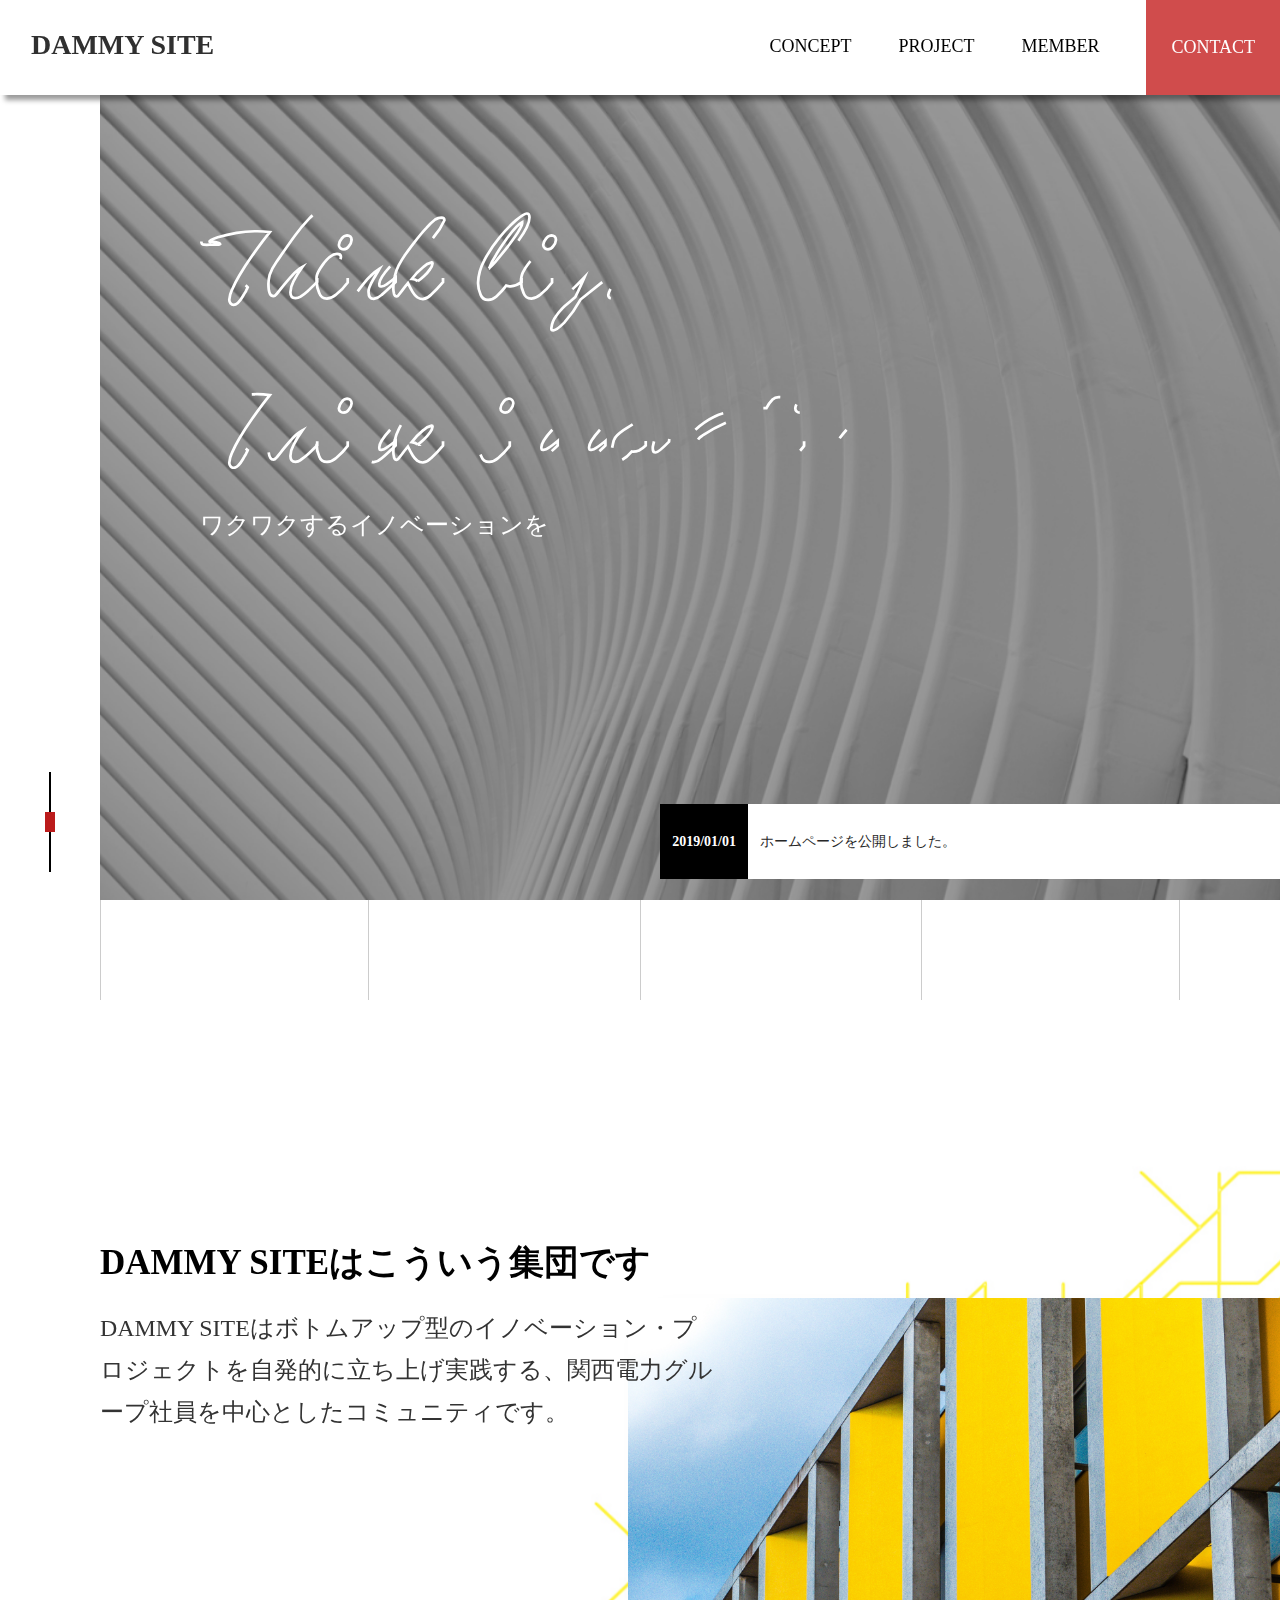
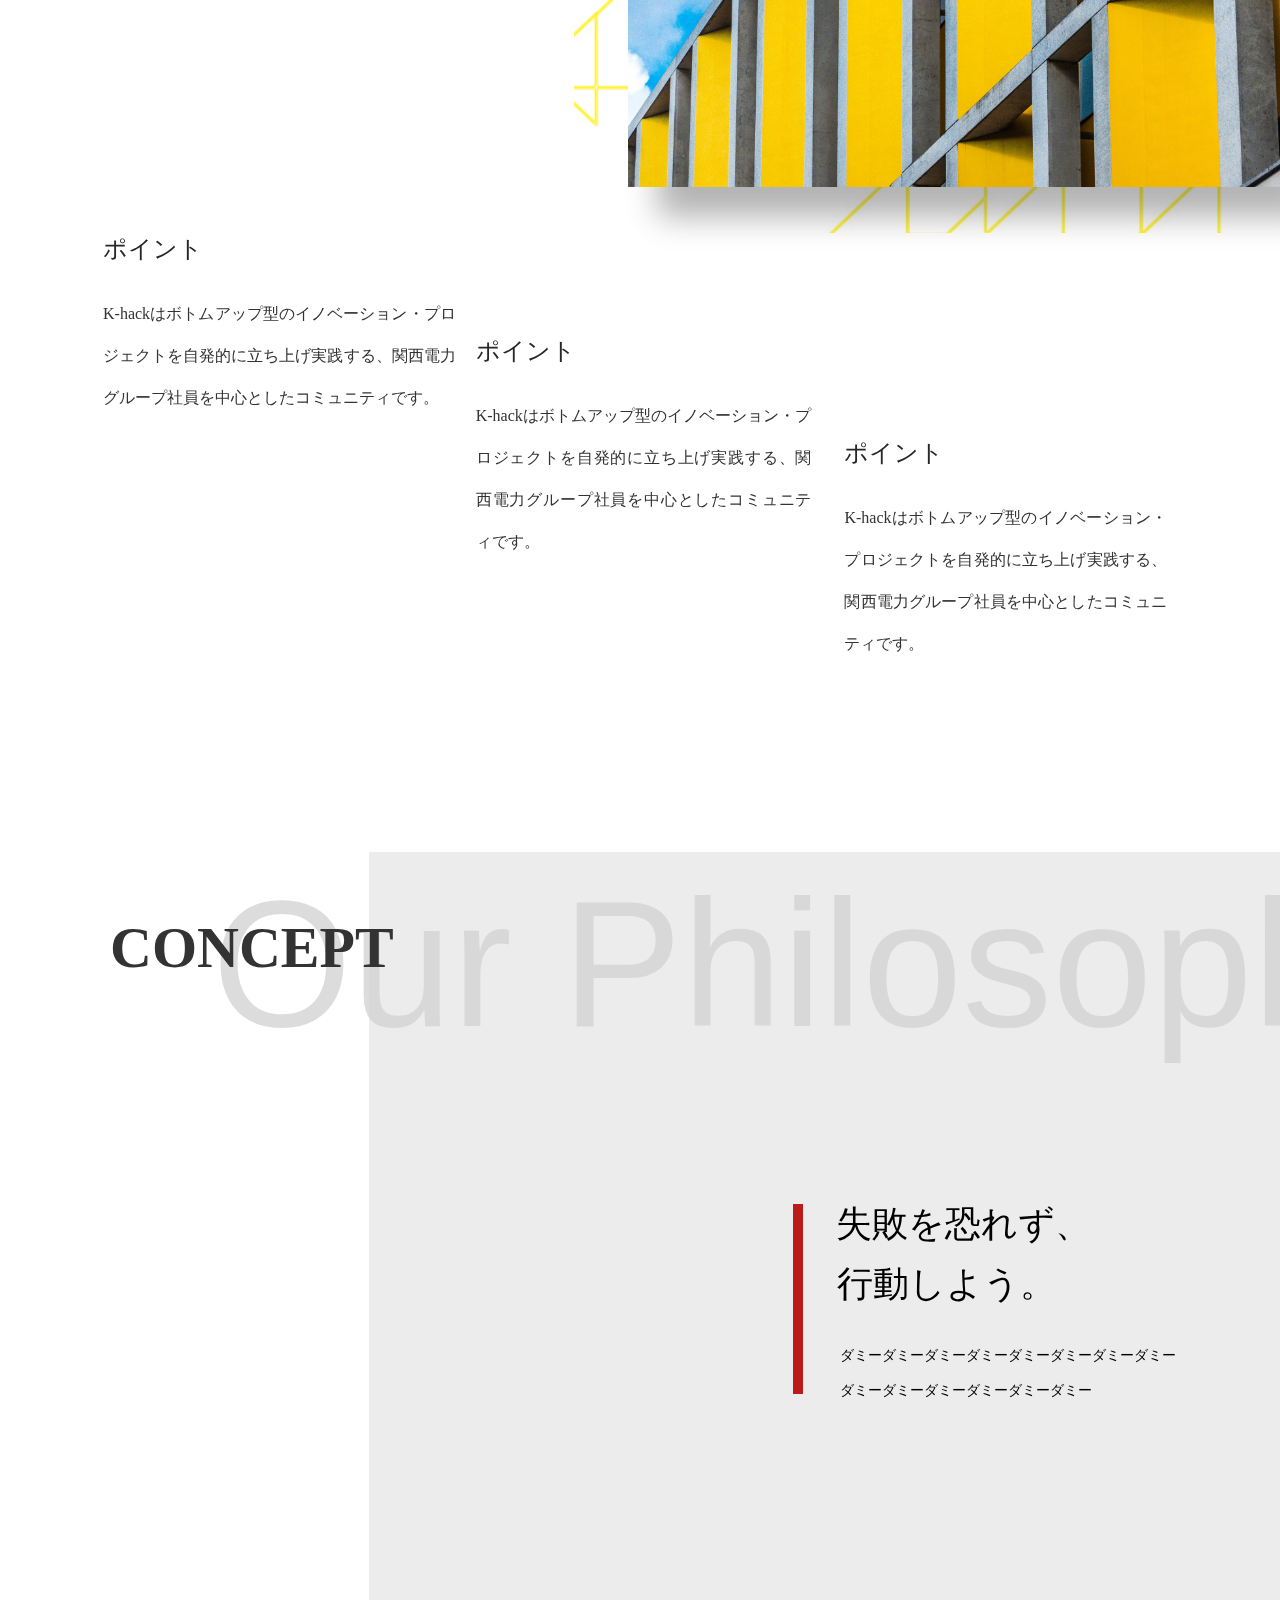
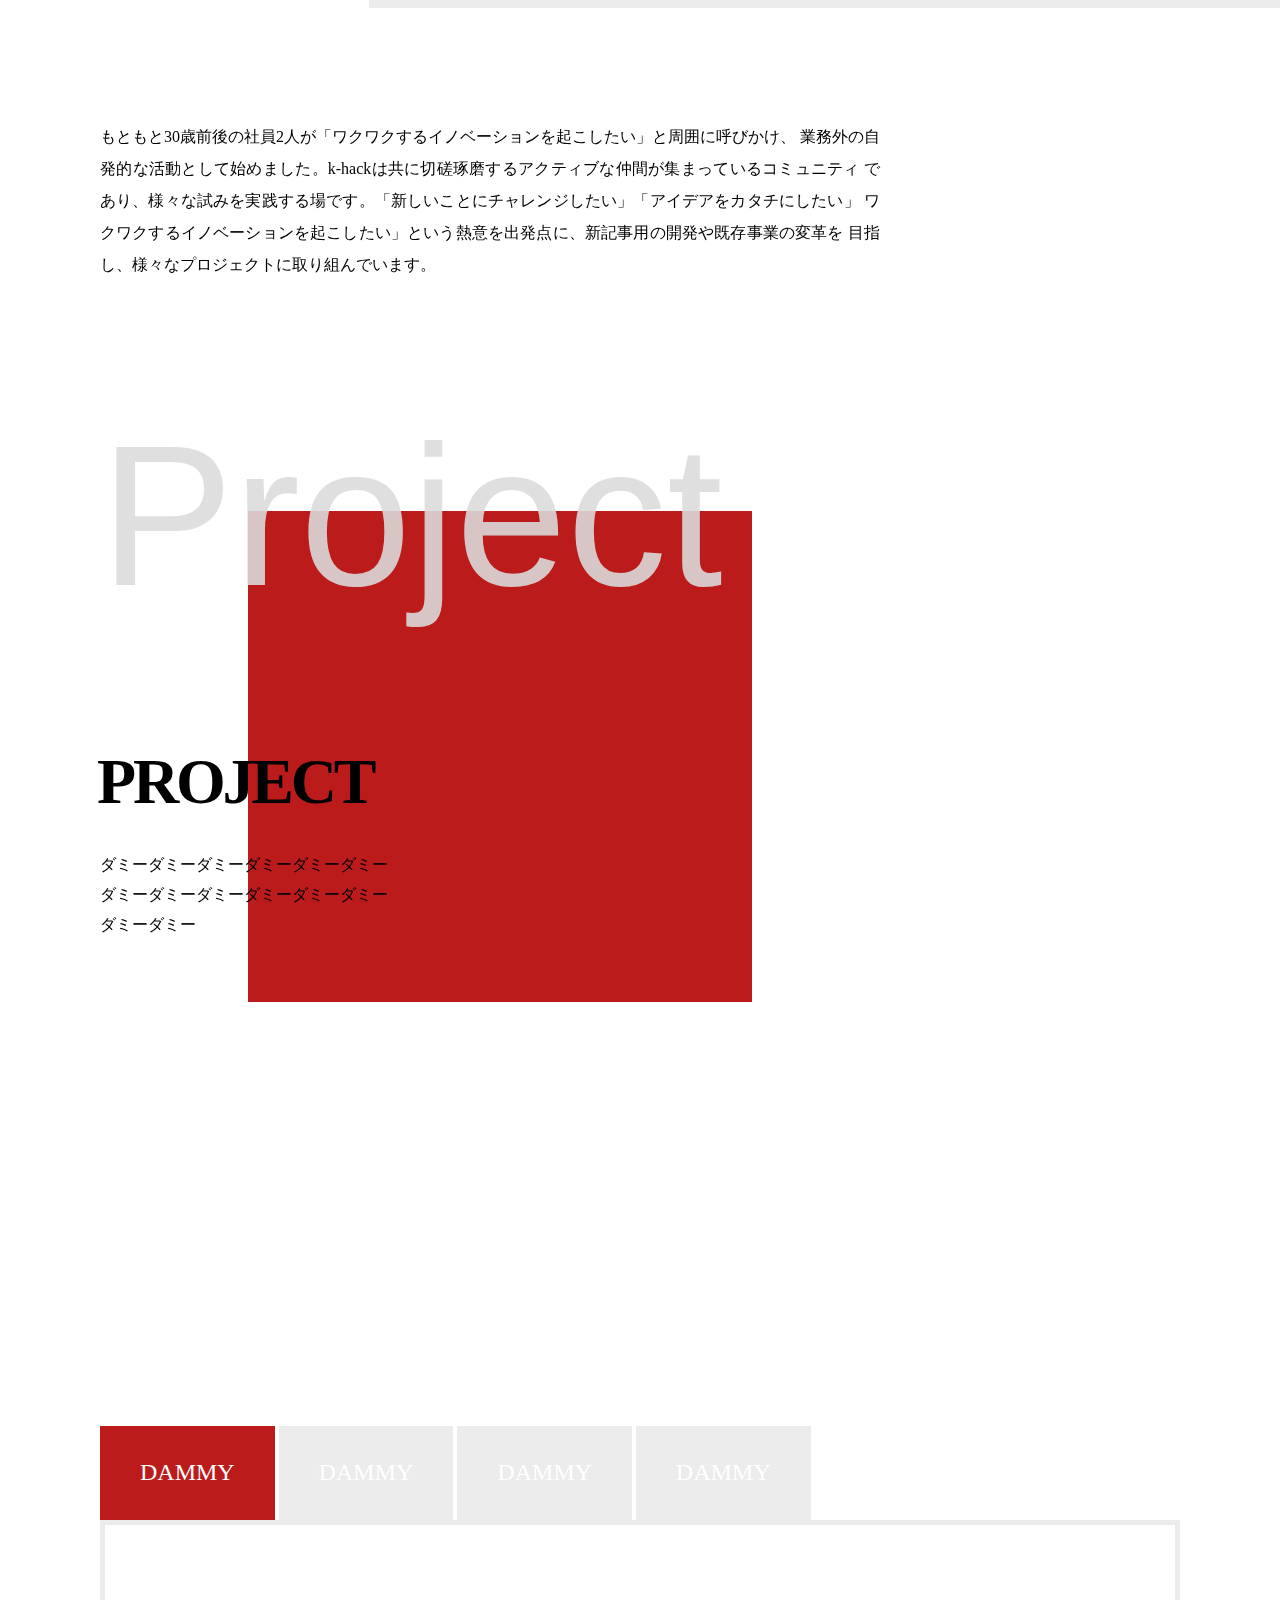
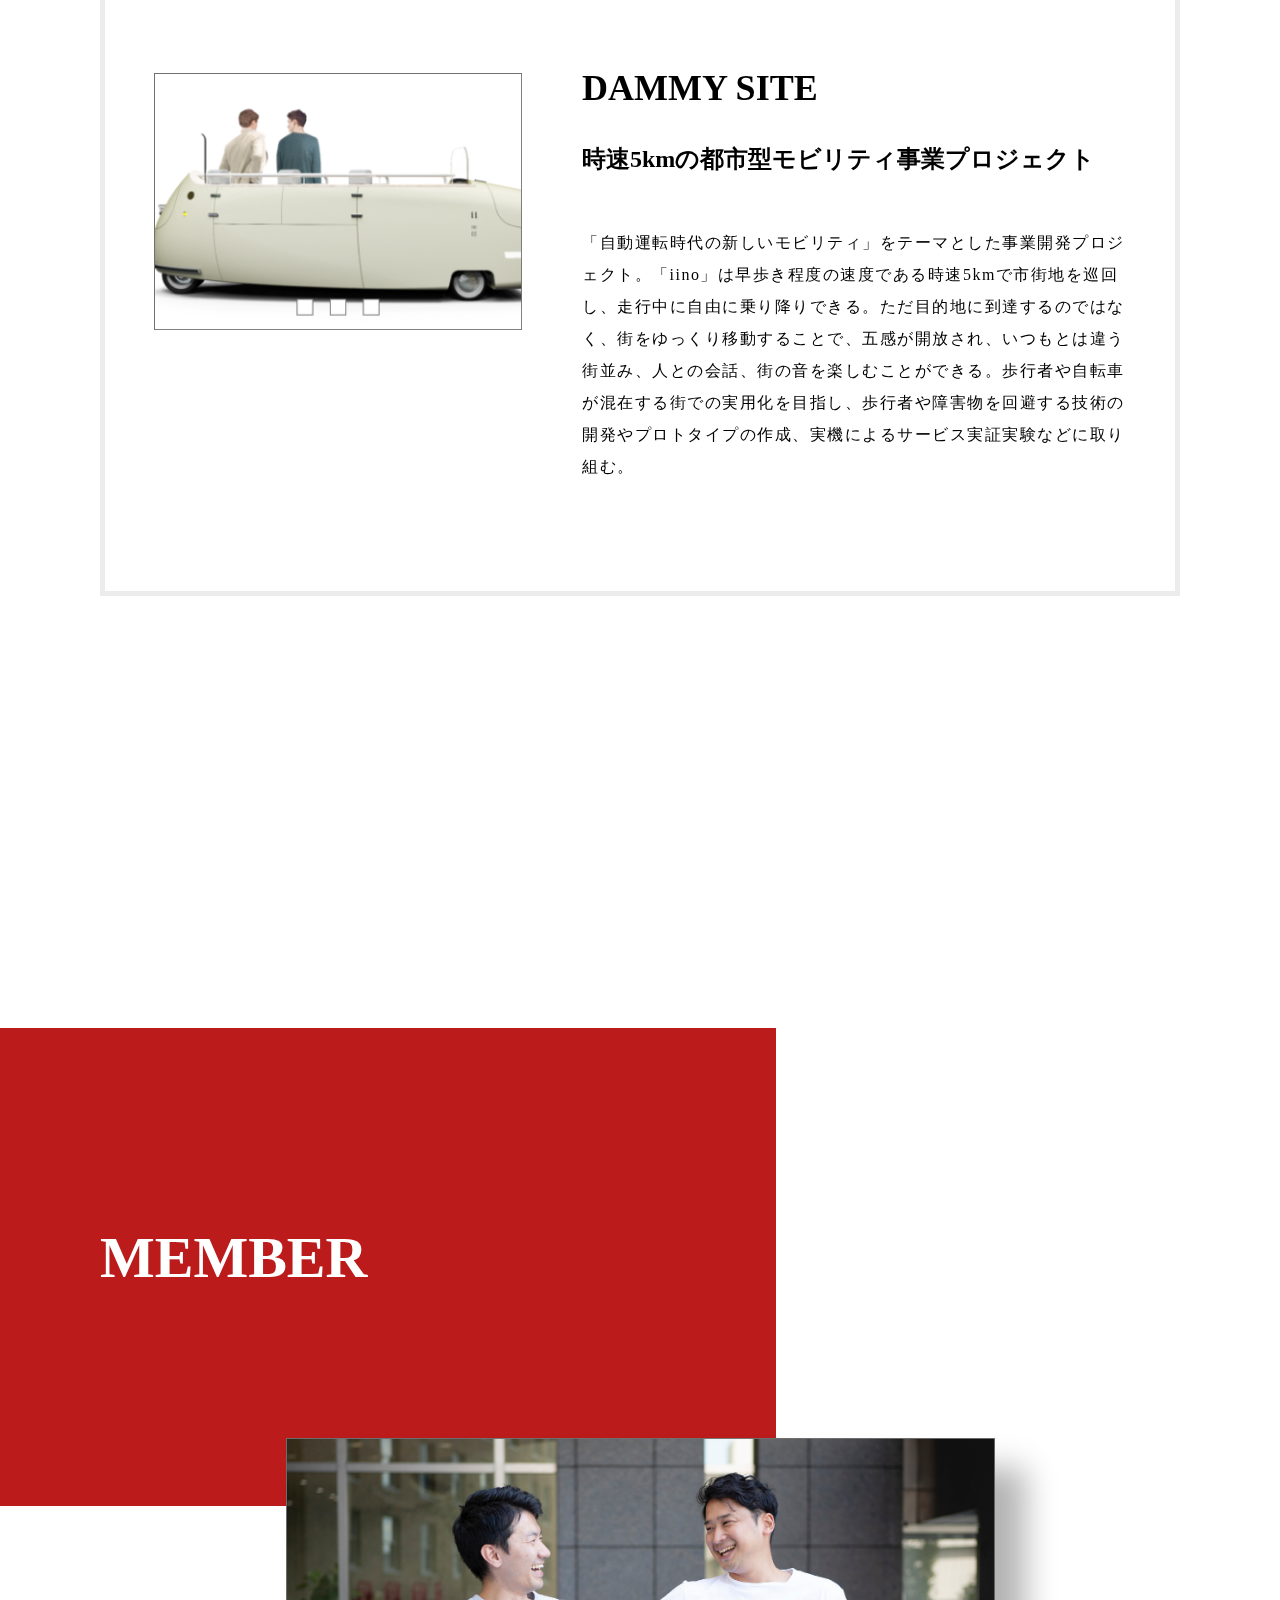
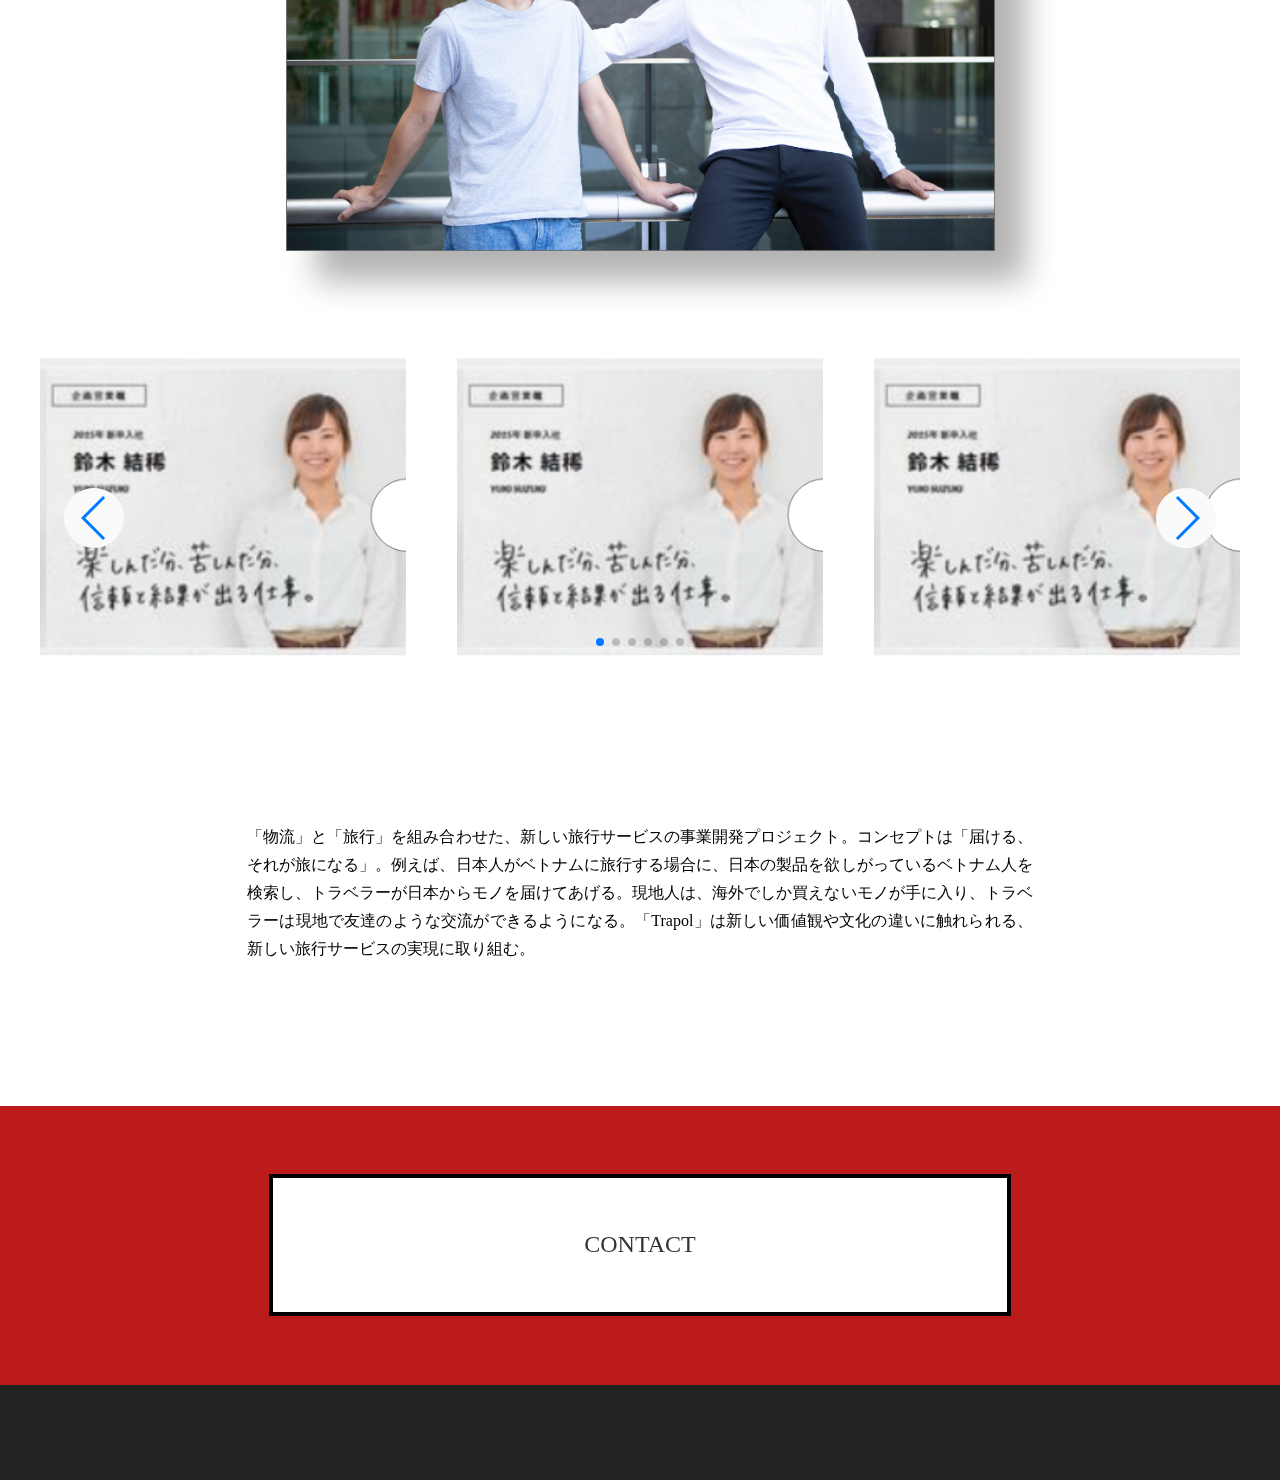
<file: index.html>
<!DOCTYPE html>
<html lang="ja">
<head>
    <meta charset="UTF-8">
    <meta name="viewport" content="width=device-width, initial-scale=1.0">
    <meta http-equiv="X-UA-Compatible" content="ie=edge">
    <title>Document</title>
    <link rel="stylesheet" href="./sass/style.css">
    <link rel="stylesheet" href="css/animate.css">
</head>
<body class="body">
    <!-- header -->
    <div class="wrapper"></div>
    <div class="wrapper-second"></div>
    <div class="wrapper-center"></div>
        <header class="l-head">
            <div class="l-head-inner">
                <div class="l-head-txt">
                    <h1 class="l-head-h1">DAMMY SITE</h1>
                </div>
                <nav class="l-head-nav">
                    <ul class="l-head-ul">
                        <li class="l-head-li">
                            <a href="#concept" class="btn l-head-a">CONCEPT</a>
                        </li>
                        <li class="l-head-li">
                            <a href="#project" class="btn l-head-a">PROJECT</a>
                        </li>
                        <li class="l-head-li">
                            <a href="#member" class="btn l-head-a">MEMBER</a>
                        </li>
                        <li class="l-head-li">
                            <a href="#contact" class="btn l-head-a l-head-con">CONTACT</a>
                        </li>
                    </ul>
                </nav>
                <div class="nav-span"></div>
            </div>
        </header>
        <!-- header -->
    
        <!-- hero -->
        <div class="hero">
            <div class="scroll">
                <span></span>
                <span></span>
                <span></span>
            </div>
            <div class="hero-inner">
                <div class="hero-overlay">
                    <div class="hero-txt">
 <svg id="svg" xmlns="http://www.w3.org/2000/svg" viewBox="0 0 61.6 23.71"><defs><style>.cls-1{fill:none;stroke:#fff;stroke-miterlimit:10;stroke-width:0.25px;}</style></defs><title>top-txt_4</title><g id="svg-" data-name="svg-"><g id="svg--" data-name="svg--"><path class="cls-1" d="M4.19,6.82,4.38,7a2.64,2.64,0,0,1-.14.29c0,.08-.11.18-.17.3l-.15.26c-.3.51-.57.77-.83.77a.35.35,0,0,1-.28-.13.48.48,0,0,1-.12-.35,2.55,2.55,0,0,1,.23-.87,11.64,11.64,0,0,1,.69-1.35c.32-.54.71-1.15,1.19-1.83s1-1.4,1.61-2.15a8.49,8.49,0,0,0-1.22-.08A9.55,9.55,0,0,0,3.37,2a16.11,16.11,0,0,0-1.74.41c-.49.16-.74.28-.74.35a.06.06,0,0,0,0,.06.22.22,0,0,0,.1,0l.17,0q.69.1.69.21s-.1.06-.3.06H.86a2.77,2.77,0,0,1-.49,0A.32.32,0,0,1,.17,3a.42.42,0,0,1-.05-.22,3.17,3.17,0,0,1,.06-.44,2.86,2.86,0,0,1,.35-1A1.68,1.68,0,0,1,1.24.74,4.52,4.52,0,0,1,2.55.37,14.51,14.51,0,0,1,4.88.12,7.45,7.45,0,0,1,6,.18a1.87,1.87,0,0,1,.58.16.53.53,0,0,1,.23.21A3.57,3.57,0,0,1,6.89.9l.18.54a.23.23,0,0,1,0,.09.14.14,0,0,1,0,.07.13.13,0,0,1,0,.06.8.8,0,0,1-.1.41c-.07.12-.19.3-.37.55s-.32.43-.41.56C5.25,4.82,4.56,6,4.19,6.82Z"/><path class="cls-1" d="M10.76,6.14v.37c-.34.34-.63.63-.88.85a5,5,0,0,1-.65.5A1,1,0,0,1,8.76,8c-.31,0-.46-.18-.46-.54a2.27,2.27,0,0,1,.28-1A10.61,10.61,0,0,1,9.4,5.14a3.39,3.39,0,0,0-.5.34,3.11,3.11,0,0,0-.41.4l-.31.35c-.25.29-.5.58-.73.88s-.39.49-.48.58a.32.32,0,0,1-.23.13c-.3,0-.46-.37-.46-1.12a3.64,3.64,0,0,1,.11-.82A4.61,4.61,0,0,1,7,4.71c.69-1,1.27-1.86,1.76-2.51A15.21,15.21,0,0,1,10,.72c.32-.33.53-.5.64-.49a.88.88,0,0,1,.33.08c.09,0,.13.09.13.15a1.17,1.17,0,0,1-.2.48c-.14.23-.37.58-.7,1.05s-.61.86-.75,1.07l-.67.87c-.29.38-.56.71-.81,1s-.52.61-.83,1v.7c.52-.58,1-1.06,1.36-1.43a8.46,8.46,0,0,1,1-.84A1.27,1.27,0,0,1,10,4a.42.42,0,0,1,.32.21.62.62,0,0,1,.16.35.3.3,0,0,1-.06.14c-.28.34-.51.62-.67.84a4.23,4.23,0,0,0-.39.59,1,1,0,0,0-.13.45.24.24,0,0,0,.26.27A3.24,3.24,0,0,0,10.76,6.14Z"/><path class="cls-1" d="M13.56,6.14v.42A6,6,0,0,1,12.5,7.67a1.49,1.49,0,0,1-.84.37.75.75,0,0,1-.71-.5,2.56,2.56,0,0,1-.24-1.1,2,2,0,0,1,0-.44,1.7,1.7,0,0,1,.11-.34,4.77,4.77,0,0,1,.24-.43c.56-.86,1.06-1.29,1.52-1.29q.36,0,.36.27a1.27,1.27,0,0,1-.23.59,2.33,2.33,0,0,1-.41.57c-.34.33-.56.56-.67.68a.71.71,0,0,0-.15.44.46.46,0,0,0,.16.36A.6.6,0,0,0,12.1,7a1.14,1.14,0,0,0,.6-.21A7.41,7.41,0,0,0,13.56,6.14Zm-.4-2.62a.45.45,0,0,1-.28-.11.39.39,0,0,1-.13-.29A.94.94,0,0,1,13,2.55a.67.67,0,0,1,.51-.32.44.44,0,0,1,.29.11.42.42,0,0,1,.12.32.93.93,0,0,1-.24.55A.66.66,0,0,1,13.16,3.52Z"/><path class="cls-1" d="M17.46,5.08c-.69.76-1,1.3-1,1.6s.06.25.2.25a.88.88,0,0,0,.44-.18c.18-.12.47-.33.86-.64v.41c-.56.54-1,.94-1.28,1.18a1.31,1.31,0,0,1-.73.36q-.48,0-.48-.63a1.19,1.19,0,0,1,.06-.37,2.84,2.84,0,0,1,.16-.38L16,6.12c.15-.24.31-.52.49-.83a4,4,0,0,0-.84.68,5.79,5.79,0,0,0-.55.6c-.16.19-.32.4-.49.63s-.3.39-.38.47a.35.35,0,0,1-.25.12c-.12,0-.24-.13-.34-.39a2.4,2.4,0,0,1-.16-.92,1.36,1.36,0,0,1,.07-.5,4.58,4.58,0,0,1,.29-.52,6,6,0,0,1,.7-.91.85.85,0,0,1,.56-.29.51.51,0,0,1,.3.07.21.21,0,0,1,.12.2.21.21,0,0,1,0,.12.83.83,0,0,1-.08.12l-.18.2c-.62.68-.93,1.13-.93,1.33s0,.17.12.17.13-.07.27-.22.31-.35.52-.6a8.85,8.85,0,0,1,.75-.76,9.07,9.07,0,0,1,1-.77,1,1,0,0,1,.51-.22c.07,0,.13.09.19.26a1.58,1.58,0,0,1,.09.52C17.71,4.77,17.62,4.9,17.46,5.08Z"/><path class="cls-1" d="M22.31,6.14v.39a13.26,13.26,0,0,1-1.1,1.16,1.25,1.25,0,0,1-.75.4.9.9,0,0,1-.52-.17,1.73,1.73,0,0,1-.41-.47c-.12-.2-.27-.48-.44-.83q-.3.36-.54.69l-.33.42a.26.26,0,0,1-.17.11c-.11,0-.18-.07-.23-.21A1.78,1.78,0,0,1,17.75,7a3.73,3.73,0,0,1,.13-1,4,4,0,0,1,.36-1,8.16,8.16,0,0,1,.61-1c.25-.36.53-.73.83-1.12s.8-1,1.11-1.33a5.5,5.5,0,0,1,.8-.77A1.07,1.07,0,0,1,22.16.6c.19,0,.28.08.28.25a5.86,5.86,0,0,1-1,1.56c-.7.9-1.7,2.12-3,3.67v.51a29.09,29.09,0,0,1,2.14-2.12,2.36,2.36,0,0,1,1.26-.69.3.3,0,0,1,.28.22,1.07,1.07,0,0,1,.1.49,1.46,1.46,0,0,1-.49,1.06,9,9,0,0,1-1.51,1.13,2.35,2.35,0,0,0,.31.38.49.49,0,0,0,.34.12.79.79,0,0,0,.39-.12,3.85,3.85,0,0,0,.43-.31ZM20,6.44A4.25,4.25,0,0,0,20.55,6a3.67,3.67,0,0,0,.56-.64,1,1,0,0,0,.24-.55c0-.06,0-.09-.08-.09a1.67,1.67,0,0,0-.77.42,6.58,6.58,0,0,0-1.06,1.1A1,1,0,0,1,20,6.44Z"/><path class="cls-1" d="M29.52,6.15v.38a2,2,0,0,1-1,.39,1.53,1.53,0,0,1-.41-.07,6.55,6.55,0,0,1-.9,1,1.21,1.21,0,0,1-.76.31.73.73,0,0,1-.68-.46,2.48,2.48,0,0,1-.24-1.15,4.55,4.55,0,0,1,.56-2,11.65,11.65,0,0,1,1.36-2.06A12.27,12.27,0,0,1,29,.86c.5-.42.83-.63,1-.63s.25.12.25.35q0,1.53-3.94,5.35a4.14,4.14,0,0,0,0,.42c0,.54.14.81.43.81A.58.58,0,0,0,27.12,7a6.33,6.33,0,0,0,.53-.53A1.17,1.17,0,0,1,27.51,6a1.19,1.19,0,0,1,.26-.7,3.41,3.41,0,0,1,.6-.65,1,1,0,0,1,.49-.27c.16,0,.24.11.24.34a2,2,0,0,1-.14.64,6.12,6.12,0,0,1-.4.84l.16.12a.29.29,0,0,0,.17,0A1.19,1.19,0,0,0,29.52,6.15Zm-3-.88a6,6,0,0,0,.62-.62l.9-1.11c.38-.48.67-.87.89-1.19a7,7,0,0,0,.49-.8,1.14,1.14,0,0,0,.16-.43c0-.06,0-.09,0-.09s-.27.14-.54.43a10.58,10.58,0,0,0-.93,1.16c-.48.68-.83,1.19-1,1.54A4.68,4.68,0,0,0,26.54,5.27Z"/><path class="cls-1" d="M32.32,6.14v.42a6,6,0,0,1-1.06,1.11,1.49,1.49,0,0,1-.84.37.76.76,0,0,1-.71-.5,2.56,2.56,0,0,1-.24-1.1A2,2,0,0,1,29.52,6a1.7,1.7,0,0,1,.11-.34l.24-.43q.84-1.29,1.53-1.29c.23,0,.35.09.35.27a1.27,1.27,0,0,1-.23.59,2.33,2.33,0,0,1-.41.57c-.34.33-.56.56-.67.68a.71.71,0,0,0-.15.44.46.46,0,0,0,.16.36.6.6,0,0,0,.41.14,1.14,1.14,0,0,0,.6-.21A7.41,7.41,0,0,0,32.32,6.14Zm-.4-2.62a.43.43,0,0,1-.27-.11.37.37,0,0,1-.14-.29,1,1,0,0,1,.25-.57.67.67,0,0,1,.51-.32.42.42,0,0,1,.29.11.42.42,0,0,1,.12.32.93.93,0,0,1-.24.55A.66.66,0,0,1,31.92,3.52Z"/><path class="cls-1" d="M36.93,6.53l-2,1.6a11.24,11.24,0,0,1-1.49,2.12c-.45.46-.78.7-1,.7s-.18-.07-.18-.22a2.13,2.13,0,0,1,.43-1.08,3.56,3.56,0,0,1,.39-.5,4.31,4.31,0,0,1,.41-.43l.52-.44.44-.37c.39-.79.67-1.4.85-1.83-.37.39-.69.71-1,1a4.24,4.24,0,0,1-.75.58,1.18,1.18,0,0,1-.62.2c-.2,0-.38-.15-.55-.47a2.07,2.07,0,0,1-.25-1,1.33,1.33,0,0,1,.11-.5,2.29,2.29,0,0,1,.34-.55,4.69,4.69,0,0,1,.59-.6,7.63,7.63,0,0,1,.84-.6,3,3,0,0,1,1.41-.57c.25,0,.37.09.37.28s-.27.5-.81.74a5.66,5.66,0,0,0-1,.58,3.59,3.59,0,0,0-.79.76,1.22,1.22,0,0,0-.3.72.39.39,0,0,0,.07.25.27.27,0,0,0,.2.09.84.84,0,0,0,.47-.18,8.56,8.56,0,0,0,.78-.67,5.46,5.46,0,0,0,.63-.7c.26-.32.47-.56.64-.73a.71.71,0,0,1,.46-.26.25.25,0,0,1,.26.29,2.27,2.27,0,0,1-.21.78c-.14.34-.4.9-.77,1.68l1.42-1Z"/><path class="cls-1" d="M37.72,8a.23.23,0,0,1-.17-.08.28.28,0,0,1-.07-.21,1.16,1.16,0,0,1,.12-.38,2.3,2.3,0,0,1,.32-.49.55.55,0,0,1,.4-.21c.16,0,.25.1.25.3a1,1,0,0,1-.14.42,1.74,1.74,0,0,1-.33.46A.6.6,0,0,1,37.72,8Z"/><path class="cls-1" d="M4.19,21.82l.19.14a2.64,2.64,0,0,1-.14.29c0,.08-.11.18-.17.3l-.15.26c-.3.51-.57.77-.83.77a.35.35,0,0,1-.28-.13.48.48,0,0,1-.12-.35,2.55,2.55,0,0,1,.23-.87,11.64,11.64,0,0,1,.69-1.35c.32-.54.71-1.15,1.19-1.83s1-1.4,1.61-2.15a8.49,8.49,0,0,0-1.22-.08A9.55,9.55,0,0,0,3.37,17a16.11,16.11,0,0,0-1.74.41c-.49.16-.74.28-.74.35a.06.06,0,0,0,0,.06.22.22,0,0,0,.1,0l.17,0q.69.11.69.21s-.1.06-.3.06H.86a2.77,2.77,0,0,1-.49,0,.32.32,0,0,1-.2-.1.42.42,0,0,1-.05-.22,3.17,3.17,0,0,1,.06-.44,2.86,2.86,0,0,1,.35-1,1.68,1.68,0,0,1,.71-.62,4.52,4.52,0,0,1,1.31-.37,14.51,14.51,0,0,1,2.33-.25A7.45,7.45,0,0,1,6,15.18a1.87,1.87,0,0,1,.58.16.53.53,0,0,1,.23.21,3.57,3.57,0,0,1,.13.35l.18.54a.23.23,0,0,1,0,.09.14.14,0,0,1,0,.07.13.13,0,0,1,0,.06.8.8,0,0,1-.1.41c-.07.12-.19.3-.37.55s-.32.43-.41.56C5.25,19.82,4.56,21,4.19,21.82Z"/><path class="cls-1" d="M10.76,21.14v.37c-.34.34-.63.63-.88.85a5,5,0,0,1-.65.5,1,1,0,0,1-.47.17c-.31,0-.46-.18-.46-.54a2.27,2.27,0,0,1,.28-1,10.61,10.61,0,0,1,.82-1.35,3.39,3.39,0,0,0-.5.34,3.11,3.11,0,0,0-.41.4l-.31.35c-.25.29-.5.58-.73.88s-.39.49-.48.58a.32.32,0,0,1-.23.13c-.3,0-.46-.37-.46-1.12a3.64,3.64,0,0,1,.11-.82A4.61,4.61,0,0,1,7,19.71c.69-1,1.27-1.86,1.76-2.51A15.21,15.21,0,0,1,10,15.72c.32-.33.53-.5.64-.49a.88.88,0,0,1,.33.08c.09,0,.13.09.13.15a1.17,1.17,0,0,1-.2.48c-.14.23-.37.58-.7,1s-.61.86-.75,1.07l-.67.87c-.29.38-.56.71-.81,1s-.52.61-.83,1v.7c.52-.58,1-1.06,1.36-1.43a8.46,8.46,0,0,1,1-.84A1.27,1.27,0,0,1,10,19a.42.42,0,0,1,.32.21.62.62,0,0,1,.16.35.3.3,0,0,1-.06.14c-.28.34-.51.62-.67.84a4.23,4.23,0,0,0-.39.59,1,1,0,0,0-.13.45.24.24,0,0,0,.26.27A3.24,3.24,0,0,0,10.76,21.14Z"/><path class="cls-1" d="M13.56,21.14v.42a6,6,0,0,1-1.06,1.11,1.49,1.49,0,0,1-.84.37.75.75,0,0,1-.71-.5,2.56,2.56,0,0,1-.24-1.1,2,2,0,0,1,0-.44,1.7,1.7,0,0,1,.11-.34,4.77,4.77,0,0,1,.24-.43c.56-.86,1.06-1.29,1.52-1.29q.36,0,.36.27a1.27,1.27,0,0,1-.23.59,2.33,2.33,0,0,1-.41.57c-.34.33-.56.56-.67.68a.71.71,0,0,0-.15.44.46.46,0,0,0,.16.36.6.6,0,0,0,.41.14,1.14,1.14,0,0,0,.6-.21A7.41,7.41,0,0,0,13.56,21.14Zm-.4-2.62a.45.45,0,0,1-.28-.11.39.39,0,0,1-.13-.29.94.94,0,0,1,.25-.57.67.67,0,0,1,.51-.32.44.44,0,0,1,.29.11.42.42,0,0,1,.12.32.93.93,0,0,1-.24.55A.66.66,0,0,1,13.16,18.52Z"/><path class="cls-1" d="M17.46,20.08c-.69.76-1,1.3-1,1.6s.06.25.2.25a.88.88,0,0,0,.44-.18c.18-.12.47-.33.86-.64v.41c-.56.54-1,.94-1.28,1.18a1.31,1.31,0,0,1-.73.36q-.48,0-.48-.63a1.19,1.19,0,0,1,.06-.37,2.84,2.84,0,0,1,.16-.38l.31-.56c.15-.24.31-.52.49-.83a4,4,0,0,0-.84.68,5.79,5.79,0,0,0-.55.6c-.16.19-.32.4-.49.63s-.3.39-.38.47a.35.35,0,0,1-.25.12c-.12,0-.24-.13-.34-.39a2.4,2.4,0,0,1-.16-.92,1.36,1.36,0,0,1,.07-.5,4.58,4.58,0,0,1,.29-.52,6,6,0,0,1,.7-.91.85.85,0,0,1,.56-.29.51.51,0,0,1,.3.07.21.21,0,0,1,.12.2.21.21,0,0,1,0,.12.83.83,0,0,1-.08.12l-.18.2c-.62.68-.93,1.13-.93,1.33s0,.17.12.17.13-.07.27-.22.31-.35.52-.6a8.85,8.85,0,0,1,.75-.76,9.07,9.07,0,0,1,1-.77,1,1,0,0,1,.51-.22c.07,0,.13.09.19.26a1.58,1.58,0,0,1,.09.52C17.71,19.77,17.62,19.9,17.46,20.08Z"/><path class="cls-1" d="M22.31,21.14v.39a13.26,13.26,0,0,1-1.1,1.16,1.25,1.25,0,0,1-.75.4.9.9,0,0,1-.52-.17,1.73,1.73,0,0,1-.41-.47c-.12-.2-.27-.48-.44-.83q-.3.36-.54.69l-.33.42a.26.26,0,0,1-.17.11c-.11,0-.18-.07-.23-.21a1.78,1.78,0,0,1-.07-.59,3.73,3.73,0,0,1,.13-1,4,4,0,0,1,.36-1,8.16,8.16,0,0,1,.61-1c.25-.36.53-.73.83-1.12s.8-1,1.11-1.33a5.5,5.5,0,0,1,.8-.77,1.07,1.07,0,0,1,.57-.26c.19,0,.28.08.28.25a5.86,5.86,0,0,1-1,1.56c-.7.9-1.7,2.12-3,3.67v.51a29.09,29.09,0,0,1,2.14-2.12,2.36,2.36,0,0,1,1.26-.69.3.3,0,0,1,.28.22,1.07,1.07,0,0,1,.1.49,1.46,1.46,0,0,1-.49,1.06,9,9,0,0,1-1.51,1.13,2.35,2.35,0,0,0,.31.38.49.49,0,0,0,.34.12.79.79,0,0,0,.39-.12,3.85,3.85,0,0,0,.43-.31Zm-2.32.3a4.25,4.25,0,0,0,.56-.46,3.67,3.67,0,0,0,.56-.64,1,1,0,0,0,.24-.55c0-.06,0-.09-.08-.09a1.67,1.67,0,0,0-.77.42,6.58,6.58,0,0,0-1.06,1.1A1,1,0,0,1,20,21.44Z"/><path class="cls-1" d="M28.44,21.14v.42a6,6,0,0,1-1.06,1.11,1.46,1.46,0,0,1-.84.37.76.76,0,0,1-.71-.5,2.55,2.55,0,0,1-.23-1.1,2.06,2.06,0,0,1,0-.44,1.7,1.7,0,0,1,.11-.34l.24-.43q.84-1.29,1.53-1.29.36,0,.36.27a1.32,1.32,0,0,1-.24.59,2.33,2.33,0,0,1-.41.57c-.34.33-.56.56-.66.68a.66.66,0,0,0-.16.44.46.46,0,0,0,.16.36A.6.6,0,0,0,27,22a1.14,1.14,0,0,0,.6-.21A6.64,6.64,0,0,0,28.44,21.14ZM28,18.52a.43.43,0,0,1-.27-.11.37.37,0,0,1-.14-.29,1,1,0,0,1,.25-.57.67.67,0,0,1,.51-.32.4.4,0,0,1,.29.11.42.42,0,0,1,.12.32.93.93,0,0,1-.24.55A.66.66,0,0,1,28,18.52Z"/><path class="cls-1" d="M32.34,20.08c-.69.76-1,1.3-1,1.6s.07.25.2.25a.91.91,0,0,0,.45-.18c.18-.12.46-.33.85-.64v.41c-.56.54-1,.94-1.28,1.18a1.31,1.31,0,0,1-.73.36q-.48,0-.48-.63a1.19,1.19,0,0,1,.06-.37c0-.12.1-.24.16-.38l.32-.56.48-.83a3.75,3.75,0,0,0-.83.68,6,6,0,0,0-.56.6c-.15.19-.32.4-.49.63a4.78,4.78,0,0,1-.38.47.35.35,0,0,1-.24.12c-.13,0-.24-.13-.35-.39a2.4,2.4,0,0,1-.16-.92,1.34,1.34,0,0,1,.08-.5,2.69,2.69,0,0,1,.29-.52,6,6,0,0,1,.69-.91.87.87,0,0,1,.57-.29.56.56,0,0,1,.3.07.22.22,0,0,1,.11.2.3.3,0,0,1,0,.12l-.08.12-.19.2c-.61.68-.92,1.13-.92,1.33s0,.17.11.17.14-.07.27-.22l.52-.6a9.06,9.06,0,0,1,.76-.76,8.08,8.08,0,0,1,1-.77,1,1,0,0,1,.52-.22c.06,0,.12.09.18.26a1.58,1.58,0,0,1,.09.52C32.59,19.77,32.51,19.9,32.34,20.08Z"/><path class="cls-1" d="M36.72,20.08c-.68.76-1,1.3-1,1.6s.07.25.21.25a.88.88,0,0,0,.44-.18c.18-.12.46-.33.85-.64v.41c-.55.54-1,.94-1.28,1.18a1.26,1.26,0,0,1-.72.36q-.48,0-.48-.63a1.19,1.19,0,0,1,.06-.37,2,2,0,0,1,.16-.38l.31-.56c.14-.24.3-.52.49-.83a3.54,3.54,0,0,0-.84.68,6,6,0,0,0-.56.6l-.49.63a4.78,4.78,0,0,1-.38.47.35.35,0,0,1-.24.12c-.13,0-.24-.13-.35-.39a2.6,2.6,0,0,1-.16-.92,1.34,1.34,0,0,1,.08-.5,3.39,3.39,0,0,1,.29-.52,6,6,0,0,1,.7-.91.83.83,0,0,1,.56-.29.56.56,0,0,1,.3.07.2.2,0,0,1,.11.2.3.3,0,0,1,0,.12.83.83,0,0,1-.08.12l-.18.2c-.62.68-.93,1.13-.93,1.33s0,.17.11.17.14-.07.27-.22l.52-.6c.22-.24.47-.5.76-.76a8.08,8.08,0,0,1,1-.77,1,1,0,0,1,.52-.22c.06,0,.12.09.18.26a1.58,1.58,0,0,1,.09.52C37,19.77,36.89,19.9,36.72,20.08Z"/><path class="cls-1" d="M40.92,21.12v.4a3,3,0,0,1-.62.47,1.41,1.41,0,0,1-.67.09c-.51.6-1,.9-1.34.9a1,1,0,0,1-.6-.21,1.6,1.6,0,0,1-.43-.6,2,2,0,0,1-.16-.83,1.77,1.77,0,0,1,.25-.84,3.87,3.87,0,0,1,.64-.85,3.65,3.65,0,0,1,.85-.64,1.8,1.8,0,0,1,.84-.24,1,1,0,0,1,.43.08.28.28,0,0,1,.16.24.44.44,0,0,1-.14.27.48.48,0,0,1,.31.16.71.71,0,0,1,.08.39,2.39,2.39,0,0,1-.13.71,3.62,3.62,0,0,1-.36.8l.1.11h.09a.49.49,0,0,0,.2-.05l.17-.11Zm-1.2-1.54-.84.53a4.23,4.23,0,0,0-.58.48,1.32,1.32,0,0,0-.32.49c-.1.44-.15.68-.15.71q0,.39.54.39a1.79,1.79,0,0,0,.84-.43,1.76,1.76,0,0,1-.1-.53,1.84,1.84,0,0,1,.16-.75A6.2,6.2,0,0,1,39.72,19.58Z"/><path class="cls-1" d="M41.68,21.15l-.11.49a1.25,1.25,0,0,0,0,.21c0,.21.09.32.26.32s.58-.33,1.23-1a2,2,0,0,1,.28-.88,4.83,4.83,0,0,1,.62-.87c.22-.25.39-.37.5-.37s.26.11.26.34a1.9,1.9,0,0,1-.1.5,4.45,4.45,0,0,1-.3.64,5,5,0,0,1-.47.7q.15.27.3.27a.57.57,0,0,0,.28-.09,4.41,4.41,0,0,0,.39-.28v.39a3.12,3.12,0,0,1-.52.35,1.13,1.13,0,0,1-.49.09,1.31,1.31,0,0,1-.42-.15,12.85,12.85,0,0,1-1,.94,1.09,1.09,0,0,1-.61.32.81.81,0,0,1-.69-.49,2,2,0,0,1-.28-1.06,3.21,3.21,0,0,1,.88-1.87,2.38,2.38,0,0,1,.42-.45.61.61,0,0,1,.37-.12.72.72,0,0,1,.33.07c.11,0,.16.09.16.15a1.82,1.82,0,0,1-.39.86A5,5,0,0,1,41.68,21.15Z"/><path class="cls-1" d="M45.48,20.09a7,7,0,0,1,1.73-1.2,3.24,3.24,0,0,1,1.29-.4.33.33,0,0,1,.23.11,1,1,0,0,1,.17.23A.58.58,0,0,1,49,19a.18.18,0,0,1-.08.16l-.29.12c0,.06.06.14.1.24a1.8,1.8,0,0,1,.1.24.34.34,0,0,1,0,.16,1.25,1.25,0,0,1-.29.52q-.28.39-.39.57a.78.78,0,0,0-.12.44c0,.29.13.44.4.44a2.55,2.55,0,0,0,1.28-.77v.36c-1,1.09-1.69,1.64-2.12,1.64a.35.35,0,0,1-.32-.15.75.75,0,0,1-.1-.44,4.16,4.16,0,0,1,.33-1.34c-.57.63-1,1.08-1.27,1.35a1.1,1.1,0,0,1-.68.4c-.09,0-.2-.07-.33-.22a2.4,2.4,0,0,1-.34-.58,1.87,1.87,0,0,1-.15-.73,1.47,1.47,0,0,1,.06-.46,1,1,0,0,1,.2-.38A4.25,4.25,0,0,1,45.48,20.09Zm2.8-.65a12.71,12.71,0,0,0-2.17,1.19,1.32,1.32,0,0,0-.65,1,.71.71,0,0,0,.07.31.19.19,0,0,0,.18.12.61.61,0,0,0,.22-.09A4.53,4.53,0,0,0,47.06,21,19.65,19.65,0,0,0,48.28,19.44Z"/><path class="cls-1" d="M51.72,18.1H52a3.05,3.05,0,0,1,.56-.79.81.81,0,0,1,.58-.23c.21,0,.32,0,.32.14a1.19,1.19,0,0,1-.25.38,6.31,6.31,0,0,0-.39.52l.36.05.24,0a9.25,9.25,0,0,1-.84,1.27l-.27,0-.23,0-.27,0c-.22.34-.39.64-.53.91a4.08,4.08,0,0,0-.33.73,1.94,1.94,0,0,0-.12.64c0,.27.11.4.32.4a1.17,1.17,0,0,0,.59-.24,10.23,10.23,0,0,0,1-.73v.4q-1.58,1.71-2.34,1.71a.5.5,0,0,1-.42-.2.82.82,0,0,1-.16-.53,1.83,1.83,0,0,1,.09-.51c.06-.2.17-.5.32-.91l-.15.14a.75.75,0,0,1-.14.12l-.13.12-.14.13v-.41a8.71,8.71,0,0,0,1.49-1.81h-.35a2.05,2.05,0,0,0-.51.05l-.13,0-.09,0s0,0,0,0a1.3,1.3,0,0,1,.24-.58,2.11,2.11,0,0,1,.36-.48.93.93,0,0,1,.43-.22A3.23,3.23,0,0,1,51.72,18.1Z"/><path class="cls-1" d="M55.46,21.14v.42a6,6,0,0,1-1.06,1.11,1.49,1.49,0,0,1-.84.37.75.75,0,0,1-.71-.5,2.56,2.56,0,0,1-.24-1.1,2,2,0,0,1,0-.44,1.7,1.7,0,0,1,.11-.34,4.77,4.77,0,0,1,.24-.43c.56-.86,1.06-1.29,1.53-1.29.23,0,.35.09.35.27a1.27,1.27,0,0,1-.23.59,2.33,2.33,0,0,1-.41.57c-.34.33-.56.56-.67.68a.71.71,0,0,0-.15.44.46.46,0,0,0,.16.36A.6.6,0,0,0,54,22a1.14,1.14,0,0,0,.6-.21A7.41,7.41,0,0,0,55.46,21.14Zm-.4-2.62a.45.45,0,0,1-.28-.11.39.39,0,0,1-.13-.29.94.94,0,0,1,.25-.57.67.67,0,0,1,.51-.32.42.42,0,0,1,.29.11.42.42,0,0,1,.12.32.93.93,0,0,1-.24.55A.66.66,0,0,1,55.06,18.52Z"/><path class="cls-1" d="M59.36,20.08c-.69.76-1,1.3-1,1.6s.06.25.2.25a.88.88,0,0,0,.44-.18c.19-.12.47-.33.86-.64v.41c-.56.54-1,.94-1.28,1.18a1.31,1.31,0,0,1-.73.36q-.48,0-.48-.63a1.19,1.19,0,0,1,.06-.37,2.84,2.84,0,0,1,.16-.38c.07-.13.17-.31.32-.56l.48-.83a4,4,0,0,0-.84.68,5.79,5.79,0,0,0-.55.6c-.16.19-.32.4-.49.63s-.3.39-.38.47a.35.35,0,0,1-.25.12c-.12,0-.24-.13-.34-.39a2.4,2.4,0,0,1-.16-.92,1.36,1.36,0,0,1,.07-.5,4.58,4.58,0,0,1,.29-.52,6,6,0,0,1,.7-.91.85.85,0,0,1,.56-.29.51.51,0,0,1,.3.07.21.21,0,0,1,.12.2.21.21,0,0,1,0,.12l-.08.12-.18.2c-.62.68-.93,1.13-.93,1.33s0,.17.12.17.13-.07.27-.22l.52-.6a7.77,7.77,0,0,1,.76-.76,8.08,8.08,0,0,1,1-.77,1,1,0,0,1,.51-.22c.07,0,.13.09.19.26a1.58,1.58,0,0,1,.09.52C59.61,19.77,59.53,19.9,59.36,20.08Z"/><path class="cls-1" d="M60.62,23a.25.25,0,0,1-.17-.08.33.33,0,0,1-.07-.21,1,1,0,0,1,.13-.38,2,2,0,0,1,.32-.49.51.51,0,0,1,.39-.21c.17,0,.25.1.25.3a.94.94,0,0,1-.13.42,1.57,1.57,0,0,1-.34.46A.6.6,0,0,1,60.62,23Z"/></g></g></svg>
                    </div>
                    <p class="hero-p">ワクワクするイノベーションを</p>
                    <div class="hero-info">
                        <time class="hero-time">2019/01/01</time>
                        <div class="hero-contentBox">
                            <a href="#" class="hero-content">ホームページを公開しました。</a>
                        </div>
                    </div>
                </div><!-- hero-content -->
            </div><!-- hero-inner -->
        </div><!-- hero--->
    
        <!-- l-index -->
        <section id="sum" class="sum">
            <div class="sum-inner sum-back-img">
                <h3 class="sum-logo">DAMMY SITEはこういう集団です</h3>
                <div class="sum-txt-box">
                    <p class="sum-txt-main">DAMMY SITEはボトムアップ型のイノベーション・プロジェクトを自発的に立ち上げ実践する、関西電力グループ社員を中心としたコミュニティです。</p>
                </div>
                <div class="sum-img-box my-sticky-element">
                    <img src="./img/top/bit-second.png" alt="">
                </div>
            </div>
        </section>
        <div class="sum-point-box">
            <div class="sum-left-box"></div>
            <dl class="sum-left-txt sum-width">
                <dt class="sum-point">ポイント</dt>
                <dd class="sum-txt">K-hackはボトムアップ型のイノベーション・プロジェクトを自発的に立ち上げ実践する、関西電力グループ社員を中心としたコミュニティです。</dd>
            </dl>
            <dl class="sum-center-txt sum-width">
                <dt class="sum-point">ポイント</dt>
                <dd class="sum-txt">K-hackはボトムアップ型のイノベーション・プロジェクトを自発的に立ち上げ実践する、関西電力グループ社員を中心としたコミュニティです。</dd>
            </dl>
            <dl class="sum-right-txt sum-width">
                <dt class="sum-point">ポイント</dt>
                <dd class="sum-txt">K-hackはボトムアップ型のイノベーション・プロジェクトを自発的に立ち上げ実践する、関西電力グループ社員を中心としたコミュニティです。</dd>
            </dl>
            <div class="sum-right-box"></div>
        </div>
        
    <!-- concept -->
        <section id="con" class="con">
            <div class="con-back-box"></div>
            <div class="con-inner con-back-pos">
                <div class="con-philosophy">
                    <h2 class="con-logo">CONCEPT</h2>
                </div>
                <div class="con-flex">
                    <div class="con-img img-scroll-ani" data-delighter><!-- 走り出す画像 -->
                        <img src="./img/concept/con-top.png" alt="concept-topimg" class="wow fadeIn" data-wow-duration="2s">
                    </div>
                    <div class="con-txt-box">
                        <h3 class="con-txt-head con-txt-border"><span class="con-txt-span1">失敗を恐れず、</span><br /><span class="con-txt-span2">行動しよう。</span></h3>
                        <p class="con-txt">ダミーダミーダミーダミーダミーダミーダミーダミーダミーダミーダミーダミーダミーダミー</p>
                    </div>
                </div>
                <div class="con-career-txt">
                    <p>もともと30歳前後の社員2人が「ワクワクするイノベーションを起こしたい」と周囲に呼びかけ、
                        業務外の自発的な活動として始めました。k-hackは共に切磋琢磨するアクティブな仲間が集まっているコミュニティ
                        であり、様々な試みを実践する場です。「新しいことにチャレンジしたい」「アイデアをカタチにしたい」
                        ワクワクするイノベーションを起こしたい」という熱意を出発点に、新記事用の開発や既存事業の変革を
                        目指し、様々なプロジェクトに取り組んでいます。
                    </p>
                </div>
                
            </div>
        </section>
    <!-- project -->
        <section id="pro" class="pro">
            <div class="pro-inner pro-back-box">
                <div class="pro-wine-box"></div>
                <div class="pro-main pro-flex">
                    <dl class="pro-logo">
                        <dt class="pro-dt"><h2>PROJECT</h2></dt>
                        <dd>ダミーダミーダミーダミーダミーダミーダミーダミーダミーダミーダミーダミーダミーダミー</dd>
                    </dl>
                    <div class="pro-img img-scroll-ani" data-delighter>
                        <img src="./img/project/pro-top.png" alt="project-top" class="wow fadeIn" data-wow-duration="2s">
                    </div>
                </div>
            </div>
        </section>
    <!-- dammy-tab-chage -->
        <section id="tab" class="tab">
            <div class="dammy-tab">
                <input type="radio" name="dammy-tab" id="tab3-1" aria-controls="first-tab03" checked>
                <label class="tab-change" for="tab3-1">DAMMY</label>
                <input type="radio" name="dammy-tab" id="tab3-2" aria-controls="second-tab03">
                <label class="tab-change" for="tab3-2">DAMMY</label>
                <input type="radio" name="dammy-tab" id="tab3-3" aria-controls="third-tab03">
                <label class="tab-change" for="tab3-3">DAMMY</label>
                <input type="radio" name="dammy-tab" id="tab3-4" aria-controls="force-tab03">
                <label class="tab-change" for="tab3-4">DAMMY</label>
                <div class="dammy-tabpanels">
                    <div id="first-tab03" class="dammy-tabpanel">
                        <!-- change-content -->
                        <div class="tab-flex">
                            <div class="tab-img-box">
                                <img class="tab-img" src="./img/project/pro-bitmap.png" alt="">
                            </div>
                            <div class="tab-txt-box">
                                <div class="tab-h3">
                                    <h3>DAMMY SITE</h3>
                                </div>
                                <div class="tab-h4">
                                    <h4>時速5kmの都市型モビリティ事業プロジェクト</h4>
                                </div>
                                <div class="tab-p">
                                    <p>「自動運転時代の新しいモビリティ」をテーマとした事業開発プロジェクト。「iino」は早歩き程度の速度である時速5kmで市街地を巡回し、走行中に自由に乗り降りできる。ただ目的地に到達するのではなく、街をゆっくり移動することで、五感が開放され、いつもとは違う街並み、人との会話、街の音を楽しむことができる。歩行者や自転車が混在する街での実用化を目指し、歩行者や障害物を回避する技術の開発やプロトタイプの作成、実機によるサービス実証実験などに取り組む。</p>
                                </div>
                            </div>
                        </div>
                    </div>
                        <div id="second-tab03" class="dammy-tabpanel">
                            <div class="tab-flex">
                                <div class="tab-img-box">
                                    <img class="tab-img" src="./img/project/pro-bitmap.png" alt="">
                                </div>
                                <div class="tab-txt-box">
                                    <h3 class="tab-h3">DAMMY SITE</h3>
                                    <h4 class="tab-h4">時速5kmの都市型モビリティ事業プロジェクト
                                        </h4>
                                    <p class="tab-p">「自動運転時代の新しいモビリティ」をテーマとした事業開発プロジェクト。「iino」は早歩き程度の速度である時速5kmで市街地を巡回し、走行中に自由に乗り降りできる。ただ目的地に到達するのではなく、街をゆっくり移動することで、五感が開放され、いつもとは違う街並み、人との会話、街の音を楽しむことができる。歩行者や自転車が混在する街での実用化を目指し、歩行者や障害物を回避する技術の開発やプロトタイプの作成、実機によるサービス実証実験などに取り組む。
                                        </p>
                                </div>
                            </div>
                        </div>
                        <div id="third-tab03" class="dammy-tabpanel">
                            <div class="tab-flex">
                                <div class="tab-img-box">
                                    <img class="tab-img" src="./img/project/pro-bitmap.png" alt="">
                                </div>
                                <div class="tab-txt-box">
                                    <h3 class="tab-h3">DAMMY SITE</h3>
                                    <h4 class="tab-h4">時速5kmの都市型モビリティ事業プロジェクト
                                        </h4>
                                    <p class="tab-p">「自動運転時代の新しいモビリティ」をテーマとした事業開発プロジェクト。「iino」は早歩き程度の速度である時速5kmで市街地を巡回し、走行中に自由に乗り降りできる。ただ目的地に到達するのではなく、街をゆっくり移動することで、五感が開放され、いつもとは違う街並み、人との会話、街の音を楽しむことができる。歩行者や自転車が混在する街での実用化を目指し、歩行者や障害物を回避する技術の開発やプロトタイプの作成、実機によるサービス実証実験などに取り組む。
                                        </p>
                                </div>
                            </div>
                        </div>
                        <div id="force-tab03" class="dammy-tabpanel">
                            <div class="tab-flex">
                                <div class="tab-img-box">
                                    <img class="tab-img" src="./img/project/pro-bitmap.png" alt="">
                                </div>
                                <div class="tab-txt-box">
                                    <h3 class="tab-h3">DAMMY SITE</h3>
                                    <h4 class="tab-h4">時速5kmの都市型モビリティ事業プロジェクト
                                        </h4>
                                    <p class="tab-p">「自動運転時代の新しいモビリティ」をテーマとした事業開発プロジェクト。「iino」は早歩き程度の速度である時速5kmで市街地を巡回し、走行中に自由に乗り降りできる。ただ目的地に到達するのではなく、街をゆっくり移動することで、五感が開放され、いつもとは違う街並み、人との会話、街の音を楽しむことができる。歩行者や自転車が混在する街での実用化を目指し、歩行者や障害物を回避する技術の開発やプロトタイプの作成、実機によるサービス実証実験などに取り組む。
                                        </p>
                                </div>
                            </div>
                        </div>
                    
                </div>
            </div>
        </section>
        
    <!-- member -->
        <section id="mem" class="mem">
            <div class="mem-inner">
                <div class="mem-back"></div>
                <div class="mem-top-img">
                    <img src="./img/member/back-top.png" alt="" class="img-scroll-ani wow fadeIn" data-delighter data-wow-duration="2s">
                </div>
                <div class="mem-txt-box mem-back-img">
                    <h2 class="mem-txt">MEMBER</h2>
                </div>
                <div class="mem-second-img">
                    <img src="./img/member/mem-bitmap.png" alt="">
                </div>
                <div class="mem-slider">
                    <!-- slider -->
                    <div class="swiper-container">
                        <div class="swiper-wrapper">
                                <div class="swiper-slide"><img src="./img/member/slider.png" alt=""></div>
                                <div class="swiper-slide"><img src="./img/member/slider.png" alt=""></div>
                                <div class="swiper-slide"><img src="./img/member/slider.png" alt=""></div>
                                <div class="swiper-slide"><img src="./img/member/slider.png" alt=""></div>
                                <div class="swiper-slide"><img src="./img/member/slider.png" alt=""></div>
                                <div class="swiper-slide"><img src="./img/member/slider.png" alt=""></div>
                        </div>
                        <!-- Add Pagination -->
                        <div class="swiper-pagination"></div>
                        <!-- Add Arrows -->
                        <div class="swiper-button-next"></div>
                        <div class="swiper-button-prev"></div>
                    </div>
                </div>
                <div class="mem-second-box">
                    <div class="mem-second-inner">
                        <p>「物流」と「旅行」を組み合わせた、新しい旅行サービスの事業開発プロジェクト。コンセプトは「届ける、それが旅になる」。例えば、日本人がベトナムに旅行する場合に、日本の製品を欲しがっているベトナム人を検索し、トラベラーが日本からモノを届けてあげる。現地人は、海外でしか買えないモノが手に入り、トラベラーは現地で友達のような交流ができるようになる。「Trapol」は新しい価値観や文化の違いに触れられる、新しい旅行サービスの実現に取り組む。</p>
                    </div>
                </div>
            </div>
        </section>
    <!-- footer -->
        <footer class="footer">
            <div class="contact-box">
                <div class="contact-inner">
                    <a href="#" class="contact-txt">CONTACT</a>
                </div>
            </div>
        </footer>
   
    <script src="./js/jquery.min.js"></script>
    <script src="./js/vivus.min.js"></script>
    <script src="./js/delighters.min.js"></script>
    <script src="./js/swiper.min.js"></script>
    <script src="./js/wow.min.js"></script>
    <script src="./js/app.js"></script>
</body>
</html>
</file>
<file: sass/style.css>
@charset "UTF-8";
/* ***********************************
 *
 *    Ire's CSS Reset & Base
 *
 * *********************************** */
/* Reset margin, padding, border
 * *********************************** */
html, body,
h1, h2, h3, h4, h5, h6,
a, p, span,
em, small, strong,
sub, sup,
mark, del, ins, strike,
abbr, dfn,
blockquote, q, cite,
code, pre,
ol, ul, li, dl, dt, dd,
div, section, article,
main, aside, nav,
header, hgroup, footer,
img, figure, figcaption,
address, time,
audio, video,
canvas, iframe,
details, summary,
fieldset, form, label, legend,
table, caption,
tbody, tfoot, thead,
tr, th, td {
  margin: 0;
  padding: 0;
  border: 0;
}

/* Typography
  * *********************************** */
html {
  font-size: 62.5%;
}

body {
  font-size: 1.6rem;
  line-height: 1.4;
}

* {
  font-family: inherit;
  font-size: inherit;
  line-height: inherit;
}

a,
a:visited {
  color: inherit;
  text-decoration: none;
}

/* Layout
  * *********************************** */
article,
aside,
footer,
header,
nav,
section,
main {
  display: block;
}

* {
  box-sizing: border-box;
}

*:before,
*:after {
  box-sizing: inherit;
}

/* Elements
  * *********************************** */
table {
  border-collapse: collapse;
  border-spacing: 0;
}

ol,
ul {
  list-style: none;
}

img,
video {
  max-width: 100%;
}

img {
  border-style: none;
}

blockquote,
q {
  quotes: none;
}

blockquote:after,
blockquote:before,
q:after,
q:before {
  content: "";
  content: none;
}

/* Attributes & states
  * *********************************** */
[hidden] {
  display: none !important;
}

[disabled] {
  cursor: not-allowed;
}

:focus:not(:focus-visible) {
  outline: none;
}

/*# sourceMappingURL=base.css.map */
@keyframes fluffy {
  0% {
    transform: translateY(0);
  }
  50% {
    transform: translateY(-20px);
  }
  100% {
    transform: translateY(0);
  }
}

/* img-animation */
.img-scroll-ani.delighter {
  transition: all .3s ease-out;
  transform: translateX(-50%);
  opacity: 0;
}

/* スタート時のスタイル */
.img-scroll-ani.delighter.started {
  transform: none;
  opacity: 1;
}

/* エンド時のスタイル */
.img-scroll-ani.delighter.started.ended {
  border: solid #BB1B1B 10px;
}

@keyframes scroll {
  0% {
    transform: translateY(-30px);
  }
  100% {
    transform: translateY(30px);
  }
}

h1 {
  font-size: 2.8rem;
}

h2 {
  font-size: 6.4rem;
}

h3 {
  font-size: 3.6rem;
}

h4 {
  font-size: 2.4rem;
}

@media (max-width: 768px) {
  h2 {
    font-size: 7vw;
  }
  h3 {
    font-size: 6vw;
  }
  h4 {
    font-size: 4vw;
  }
}

.wrapper:before, .wrapper:after, .wrapper-second:before, .wrapper-second:after, .wrapper-center:before {
  content: '';
  position: fixed;
  z-index: -9999;
  top: 100px;
  width: 1px;
  min-height: 100vh;
  background-color: #cccccc;
}

.wrapper:before {
  left: calc(100% / 12.8);
}

.wrapper-second:before {
  left: calc(100% / 3.478);
}

.wrapper-center:before {
  left: 50%;
}

.wrapper-second:after {
  right: calc(100% / 3.575);
}

.wrapper:after {
  right: calc(100% / 12.8);
}

.footer {
  height: 374px;
  width: 100%;
  background: #222222;
}

.contact-box {
  height: 279px;
  background: #BB1B1B;
}

.contact-inner {
  height: 100%;
  display: flex;
  justify-content: center;
  align-items: center;
}

.contact-txt {
  color: #333333;
  font-size: 2.4rem;
  background-color: #FFFFFF;
  width: calc(100% - 42%);
  border: 4px solid #000000;
  text-align: center;
  padding: 50px 0;
  transition: all .2s ease-in-out;
}

.contact-txt:hover {
  color: #FFFFFF;
  background-color: #333333;
  transition: all .2s ease-in-out;
}

.l-head {
  position: fixed;
  width: 100%;
  background-color: #FFFFFF;
  z-index: 100;
  box-shadow: 5px 5px 5px rgba(0, 0, 0, 0.4);
}

.l-head-txt {
  padding-top: 25px;
  padding-left: 31px;
  float: left;
}

@media (max-width: 768px) {
  .l-head-txt {
    padding-top: 11px;
    padding-left: 0;
    height: 10vh;
    text-align: center;
    float: none;
  }
}

.l-head-h1 {
  color: #303030;
}

.l-head-ul {
  display: flex;
}

@media (max-width: 768px) {
  .l-head-ul {
    display: none;
  }
}

.l-head-nav {
  float: right;
}

.l-head-li {
  padding-top: 34px;
  padding-bottom: 28px;
}

.l-head-li:not(:last-child) {
  margin-right: 47px;
}

.l-head-li:last-child {
  background-color: #D04C4C;
  padding: 35px 25px;
}

.l-head-a {
  font-size: 1.8rem;
  text-decoration: none;
  transition: all .3s ease-out;
}

.l-head-a:hover {
  opacity: 0.5;
  text-decoration: none;
  transition: all .5s ease-out;
}

.l-head-con {
  color: #FFFFFF;
}

.btn:hover {
  border-bottom: 1px solid #000000;
}

.hero {
  width: 100%;
  padding-left: calc(100% / 12.8);
  margin-bottom: 228px;
}

@media (max-width: 768px) {
  .hero {
    padding-left: 0;
    margin-bottom: 100px;
  }
}

.hero-inner {
  background: url(../img/top/back-first.png) no-repeat center center/cover;
  height: 100vh;
  padding: 0;
  margin: 0 auto;
  position: relative;
}

.hero-overlay {
  height: 100vh;
  background: rgba(0, 0, 0, 0.4);
}

.hero-txt {
  padding: 311px 409px 33px 100px;
}

@media (max-width: 768px) {
  .hero-txt {
    margin: 0;
    padding: 200px 20px 41px 20px;
  }
}

@media screen and (min-width: 1201px) {
  .hero-txt {
    padding: 211px 409px 33px 100px;
  }
}

.hero-p {
  color: #FFFFFF;
  font-size: 2.4rem;
  padding: 0 474px 186px 100px;
}

@media (max-width: 768px) {
  .hero-p {
    padding: 0 40px 0px 50px;
  }
}

.hero-info {
  display: flex;
  justify-content: flex-end;
  position: absolute;
  top: 89.3vh;
  right: 0;
}

@media (max-width: 768px) {
  .hero-info {
    top: 90vh;
    width: 100%;
    right: initial;
  }
}

.hero-time {
  padding: 28px 12px;
  background-color: #000000;
  color: #FFFFFF;
  font-size: 1.4rem;
  font-weight: bold;
}

.hero-contentBox {
  display: flex;
  align-items: center;
  justify-content: left;
  width: 532px;
  background-color: #FFFFFF;
}

@media (max-width: 768px) {
  .hero-contentBox {
    width: 100%;
  }
}

.hero-content {
  padding: 12px;
  color: #272727;
  font-size: 1.4rem;
}

.dammy-tab *, .dammy-tab *:before, .dammy-tab *:after {
  -webkit-box-sizing: border-box;
  box-sizing: border-box;
}

.dammy-tab {
  max-width: 1080px;
  width: 100%;
  margin: 0 auto;
}

.dammy-tab > input[type='radio'] {
  margin: 0;
  padding: 0;
  border: none;
  border-radius: 0;
  outline: none;
  background: none;
  -webkit-appearance: none;
  appearance: none;
  display: none;
}

.dammy-tab .dammy-tabpanels {
  position: relative;
  min-height: 150px;
  /* エリアの高さ */
}

.dammy-tab .dammy-tabpanel {
  position: absolute;
  width: 100%;
  opacity: 0;
  padding: 0.5em 1em;
  transform: translateY(-10px);
  -webkit-transition: opacity 0.5s, -webkit-transform 0.5s;
  transition: opacity 0.5s, -webkit-transform 0.5s;
  transition: transform 0.5s, opacity 0.5s;
  transition: transform 0.5s, opacity 0.5s, -webkit-transform 0.5s;
}

.dammy-tab > input:first-child:checked ~ .dammy-tabpanels > .dammy-tabpanel:first-child,
.dammy-tab > input:nth-child(3):checked ~ .dammy-tabpanels > .dammy-tabpanel:nth-child(2),
.dammy-tab > input:nth-child(5):checked ~ .dammy-tabpanels > .dammy-tabpanel:nth-child(3),
.dammy-tab > input:nth-child(7):checked ~ .dammy-tabpanels > .dammy-tabpanel:nth-child(4),
.dammy-tab > input:nth-child(9):checked ~ .dammy-tabpanels > .dammy-tabpanel:nth-child(5),
.dammy-tab > input:nth-child(11):checked ~ .dammy-tabpanels > .dammy-tabpanel:nth-child(6) {
  opacity: 1;
  transform: translateY(0px);
}

.dammy-tab > input:first-child:checked ~ .dammy-tabpanels > .dammy-tabpanel:first-child {
  border: 5px solid #ECECEC;
}

.dammy-tab > input:nth-child(3):checked ~ .dammy-tabpanels > .dammy-tabpanel:nth-child(2) {
  border: 5px solid #ECECEC;
}

.dammy-tab > input:nth-child(5):checked ~ .dammy-tabpanels > .dammy-tabpanel:nth-child(3) {
  border: 5px solid #ECECEC;
}

.dammy-tab > input:nth-child(7):checked ~ .dammy-tabpanels > .dammy-tabpanel:nth-child(4) {
  border: 5px solid #ECECEC;
}

.dammy-tab > label {
  position: relative;
  display: inline-block;
  padding: 30px 40px;
  font-size: 2.4rem;
  color: #FFFFFF;
  cursor: pointer;
}

.dammy-tab > input:first-child + label {
  background: #ECECEC;
}

.dammy-tab > input:nth-child(3) + label {
  background: #ECECEC;
}

.dammy-tab > input:nth-child(5) + label {
  background: #ECECEC;
}

.dammy-tab > input:nth-child(7) + label {
  background: #ECECEC;
}

.dammy-tab > input:focus + label {
  color: #ffffff;
}

.dammy-tab > input:checked + label {
  margin-bottom: -1px;
  background: #BB1B1B;
}

@media (max-width: 480px) {
  .dammy-tab {
    width: 100%;
    font-size: 0.8em;
  }
  .dammy-tab label {
    padding: 0.5em;
  }
}

.tab {
  margin-bottom: 237px;
}

.tab-flex {
  display: flex;
}

@media (max-width: 768px) {
  .tab-flex {
    display: block;
  }
}

.tab-img-box, .tab-txt-box {
  padding-top: 140px;
}

@media (max-width: 768px) {
  .tab-img-box, .tab-txt-box {
    padding-top: 30px;
  }
}

.tab-img-box {
  width: 380px;
  height: 269px;
  margin-left: 33px;
}

@media (max-width: 768px) {
  .tab-img-box {
    width: 90%;
    height: auto;
    object-fit: contain;
    margin-left: 20px;
    margin-right: 20px;
  }
}

.tab-img {
  width: 100%;
  object-fit: contain;
}

.tab-txt-box {
  max-width: 550px;
  margin-left: 60px;
  margin-right: 27px;
  margin-top: -10px;
  margin-bottom: 100px;
}

@media (max-width: 768px) {
  .tab-txt-box {
    margin-left: 20px;
    margin-right: 20px;
    margin-bottom: 30px;
  }
}

.tab-h3 {
  margin-bottom: 30px;
}

.tab-h4 {
  margin-bottom: 50px;
}

.tab-p > p {
  line-height: 3.2rem;
  letter-spacing: .15rem;
}

.mem-slider {
  margin-bottom: 150px;
  height: 305px;
}

@media (max-width: 768px) {
  .mem-slider {
    margin-bottom: 5%;
  }
}

.swiper-container {
  width: 100%;
  height: 100%;
}

.swiper-slide {
  text-align: center;
  font-size: 18px;
  background: #fff;
  /* Center slide text vertically */
  display: -webkit-box;
  display: -ms-flexbox;
  display: -webkit-flex;
  display: flex;
  -webkit-box-pack: center;
  -ms-flex-pack: center;
  -webkit-justify-content: center;
  justify-content: center;
  -webkit-box-align: center;
  -ms-flex-align: center;
  -webkit-align-items: center;
  align-items: center;
}

/**
 * Swiper 4.5.0
 * Most modern mobile touch slider and framework with hardware accelerated transitions
 * http://www.idangero.us/swiper/
 *
 * Copyright 2014-2019 Vladimir Kharlampidi
 *
 * Released under the MIT License
 *
 * Released on: February 22, 2019
 */
.swiper-container {
  margin: 0 auto;
  position: relative;
  overflow: hidden;
  list-style: none;
  padding: 0;
  z-index: 1;
}

.swiper-container-no-flexbox .swiper-slide {
  float: left;
}

.swiper-container-vertical > .swiper-wrapper {
  -webkit-box-orient: vertical;
  -webkit-box-direction: normal;
  -webkit-flex-direction: column;
  -ms-flex-direction: column;
  flex-direction: column;
}

.swiper-wrapper {
  position: relative;
  width: 100%;
  height: 100%;
  z-index: 1;
  display: -webkit-box;
  display: -webkit-flex;
  display: -ms-flexbox;
  display: flex;
  -webkit-transition-property: -webkit-transform;
  transition-property: -webkit-transform;
  -o-transition-property: transform;
  transition-property: transform;
  transition-property: transform,-webkit-transform;
  -webkit-box-sizing: content-box;
  box-sizing: content-box;
}

.swiper-container-android .swiper-slide, .swiper-wrapper {
  -webkit-transform: translate3d(0, 0, 0);
  transform: translate3d(0, 0, 0);
}

.swiper-container-multirow > .swiper-wrapper {
  -webkit-flex-wrap: wrap;
  -ms-flex-wrap: wrap;
  flex-wrap: wrap;
}

.swiper-container-free-mode > .swiper-wrapper {
  -webkit-transition-timing-function: ease-out;
  -o-transition-timing-function: ease-out;
  transition-timing-function: ease-out;
  margin: 0 auto;
}

.swiper-slide {
  -webkit-flex-shrink: 0;
  -ms-flex-negative: 0;
  flex-shrink: 0;
  width: 100%;
  height: 100%;
  position: relative;
  -webkit-transition-property: -webkit-transform;
  transition-property: -webkit-transform;
  -o-transition-property: transform;
  transition-property: transform;
  transition-property: transform,-webkit-transform;
}

.swiper-slide-invisible-blank {
  visibility: hidden;
}

.swiper-container-autoheight, .swiper-container-autoheight .swiper-slide {
  height: auto;
}

.swiper-container-autoheight .swiper-wrapper {
  -webkit-box-align: start;
  -webkit-align-items: flex-start;
  -ms-flex-align: start;
  align-items: flex-start;
  -webkit-transition-property: height,-webkit-transform;
  transition-property: height,-webkit-transform;
  -o-transition-property: transform,height;
  transition-property: transform,height;
  transition-property: transform,height,-webkit-transform;
}

.swiper-container-3d {
  -webkit-perspective: 1200px;
  perspective: 1200px;
}

.swiper-container-3d .swiper-cube-shadow, .swiper-container-3d .swiper-slide, .swiper-container-3d .swiper-slide-shadow-bottom, .swiper-container-3d .swiper-slide-shadow-left, .swiper-container-3d .swiper-slide-shadow-right, .swiper-container-3d .swiper-slide-shadow-top, .swiper-container-3d .swiper-wrapper {
  -webkit-transform-style: preserve-3d;
  transform-style: preserve-3d;
}

.swiper-container-3d .swiper-slide-shadow-bottom, .swiper-container-3d .swiper-slide-shadow-left, .swiper-container-3d .swiper-slide-shadow-right, .swiper-container-3d .swiper-slide-shadow-top {
  position: absolute;
  left: 0;
  top: 0;
  width: 100%;
  height: 100%;
  pointer-events: none;
  z-index: 10;
}

.swiper-container-3d .swiper-slide-shadow-left {
  background-image: -webkit-gradient(linear, right top, left top, from(rgba(0, 0, 0, 0.5)), to(transparent));
  background-image: -webkit-linear-gradient(right, rgba(0, 0, 0, 0.5), transparent);
  background-image: -o-linear-gradient(right, rgba(0, 0, 0, 0.5), transparent);
  background-image: linear-gradient(to left, rgba(0, 0, 0, 0.5), transparent);
}

.swiper-container-3d .swiper-slide-shadow-right {
  background-image: -webkit-gradient(linear, left top, right top, from(rgba(0, 0, 0, 0.5)), to(transparent));
  background-image: -webkit-linear-gradient(left, rgba(0, 0, 0, 0.5), transparent);
  background-image: -o-linear-gradient(left, rgba(0, 0, 0, 0.5), transparent);
  background-image: linear-gradient(to right, rgba(0, 0, 0, 0.5), transparent);
}

.swiper-container-3d .swiper-slide-shadow-top {
  background-image: -webkit-gradient(linear, left bottom, left top, from(rgba(0, 0, 0, 0.5)), to(transparent));
  background-image: -webkit-linear-gradient(bottom, rgba(0, 0, 0, 0.5), transparent);
  background-image: -o-linear-gradient(bottom, rgba(0, 0, 0, 0.5), transparent);
  background-image: linear-gradient(to top, rgba(0, 0, 0, 0.5), transparent);
}

.swiper-container-3d .swiper-slide-shadow-bottom {
  background-image: -webkit-gradient(linear, left top, left bottom, from(rgba(0, 0, 0, 0.5)), to(transparent));
  background-image: -webkit-linear-gradient(top, rgba(0, 0, 0, 0.5), transparent);
  background-image: -o-linear-gradient(top, rgba(0, 0, 0, 0.5), transparent);
  background-image: linear-gradient(to bottom, rgba(0, 0, 0, 0.5), transparent);
}

.swiper-container-wp8-horizontal, .swiper-container-wp8-horizontal > .swiper-wrapper {
  -ms-touch-action: pan-y;
  touch-action: pan-y;
}

.swiper-container-wp8-vertical, .swiper-container-wp8-vertical > .swiper-wrapper {
  -ms-touch-action: pan-x;
  touch-action: pan-x;
}

.swiper-button-next, .swiper-button-prev {
  position: absolute;
  top: 50%;
  width: 27px;
  height: 44px;
  margin-top: -22px;
  z-index: 10;
  cursor: pointer;
  background-size: 27px 44px;
  background-position: center;
  background-repeat: no-repeat;
}

.swiper-button-next.swiper-button-disabled, .swiper-button-prev.swiper-button-disabled {
  opacity: .35;
  cursor: auto;
  pointer-events: none;
}

.swiper-button-prev, .swiper-container-rtl .swiper-button-next {
  background-image: url("data:image/svg+xml;charset=utf-8,%3Csvg%20xmlns%3D'http%3A%2F%2Fwww.w3.org%2F2000%2Fsvg'%20viewBox%3D'0%200%2027%2044'%3E%3Cpath%20d%3D'M0%2C22L22%2C0l2.1%2C2.1L4.2%2C22l19.9%2C19.9L22%2C44L0%2C22L0%2C22L0%2C22z'%20fill%3D'%23007aff'%2F%3E%3C%2Fsvg%3E");
  left: 5%;
  right: auto;
  background-color: #fafafa;
  border-radius: 50%;
  width: 60px;
  color: #FFFFFF;
  height: 60px;
}

.swiper-button-next, .swiper-container-rtl .swiper-button-prev {
  background-image: url("data:image/svg+xml;charset=utf-8,%3Csvg%20xmlns%3D'http%3A%2F%2Fwww.w3.org%2F2000%2Fsvg'%20viewBox%3D'0%200%2027%2044'%3E%3Cpath%20d%3D'M27%2C22L27%2C22L5%2C44l-2.1-2.1L22.8%2C22L2.9%2C2.1L5%2C0L27%2C22L27%2C22z'%20fill%3D'%23007aff'%2F%3E%3C%2Fsvg%3E");
  right: 5%;
  left: auto;
  background-color: #fafafa;
  border-radius: 50%;
  width: 60px;
  color: #FFFFFF;
  height: 60px;
}

.swiper-button-prev.swiper-button-white, .swiper-container-rtl .swiper-button-next.swiper-button-white {
  background-image: url("data:image/svg+xml;charset=utf-8,%3Csvg%20xmlns%3D'http%3A%2F%2Fwww.w3.org%2F2000%2Fsvg'%20viewBox%3D'0%200%2027%2044'%3E%3Cpath%20d%3D'M0%2C22L22%2C0l2.1%2C2.1L4.2%2C22l19.9%2C19.9L22%2C44L0%2C22L0%2C22L0%2C22z'%20fill%3D'%23ffffff'%2F%3E%3C%2Fsvg%3E");
}

.swiper-button-next.swiper-button-white, .swiper-container-rtl .swiper-button-prev.swiper-button-white {
  background-image: url("data:image/svg+xml;charset=utf-8,%3Csvg%20xmlns%3D'http%3A%2F%2Fwww.w3.org%2F2000%2Fsvg'%20viewBox%3D'0%200%2027%2044'%3E%3Cpath%20d%3D'M27%2C22L27%2C22L5%2C44l-2.1-2.1L22.8%2C22L2.9%2C2.1L5%2C0L27%2C22L27%2C22z'%20fill%3D'%23ffffff'%2F%3E%3C%2Fsvg%3E");
}

.swiper-button-prev.swiper-button-black, .swiper-container-rtl .swiper-button-next.swiper-button-black {
  background-image: url("data:image/svg+xml;charset=utf-8,%3Csvg%20xmlns%3D'http%3A%2F%2Fwww.w3.org%2F2000%2Fsvg'%20viewBox%3D'0%200%2027%2044'%3E%3Cpath%20d%3D'M0%2C22L22%2C0l2.1%2C2.1L4.2%2C22l19.9%2C19.9L22%2C44L0%2C22L0%2C22L0%2C22z'%20fill%3D'%23000000'%2F%3E%3C%2Fsvg%3E");
}

.swiper-button-next.swiper-button-black, .swiper-container-rtl .swiper-button-prev.swiper-button-black {
  background-image: url("data:image/svg+xml;charset=utf-8,%3Csvg%20xmlns%3D'http%3A%2F%2Fwww.w3.org%2F2000%2Fsvg'%20viewBox%3D'0%200%2027%2044'%3E%3Cpath%20d%3D'M27%2C22L27%2C22L5%2C44l-2.1-2.1L22.8%2C22L2.9%2C2.1L5%2C0L27%2C22L27%2C22z'%20fill%3D'%23000000'%2F%3E%3C%2Fsvg%3E");
}

.swiper-button-lock {
  display: none;
}

.swiper-pagination {
  position: absolute;
  text-align: center;
  -webkit-transition: .3s opacity;
  -o-transition: .3s opacity;
  transition: .3s opacity;
  -webkit-transform: translate3d(0, 0, 0);
  transform: translate3d(0, 0, 0);
  z-index: 10;
}

.swiper-pagination.swiper-pagination-hidden {
  opacity: 0;
}

.swiper-container-horizontal > .swiper-pagination-bullets, .swiper-pagination-custom, .swiper-pagination-fraction {
  bottom: 10px;
  left: 0;
  width: 100%;
}

.swiper-pagination-bullets-dynamic {
  overflow: hidden;
  font-size: 0;
}

.swiper-pagination-bullets-dynamic .swiper-pagination-bullet {
  -webkit-transform: scale(0.33);
  -ms-transform: scale(0.33);
  transform: scale(0.33);
  position: relative;
}

.swiper-pagination-bullets-dynamic .swiper-pagination-bullet-active {
  -webkit-transform: scale(1);
  -ms-transform: scale(1);
  transform: scale(1);
}

.swiper-pagination-bullets-dynamic .swiper-pagination-bullet-active-main {
  -webkit-transform: scale(1);
  -ms-transform: scale(1);
  transform: scale(1);
}

.swiper-pagination-bullets-dynamic .swiper-pagination-bullet-active-prev {
  -webkit-transform: scale(0.66);
  -ms-transform: scale(0.66);
  transform: scale(0.66);
}

.swiper-pagination-bullets-dynamic .swiper-pagination-bullet-active-prev-prev {
  -webkit-transform: scale(0.33);
  -ms-transform: scale(0.33);
  transform: scale(0.33);
}

.swiper-pagination-bullets-dynamic .swiper-pagination-bullet-active-next {
  -webkit-transform: scale(0.66);
  -ms-transform: scale(0.66);
  transform: scale(0.66);
}

.swiper-pagination-bullets-dynamic .swiper-pagination-bullet-active-next-next {
  -webkit-transform: scale(0.33);
  -ms-transform: scale(0.33);
  transform: scale(0.33);
}

.swiper-pagination-bullet {
  width: 8px;
  height: 8px;
  display: inline-block;
  border-radius: 100%;
  background: #000;
  opacity: .2;
}

button.swiper-pagination-bullet {
  border: none;
  margin: 0;
  padding: 0;
  -webkit-box-shadow: none;
  box-shadow: none;
  -webkit-appearance: none;
  -moz-appearance: none;
  appearance: none;
}

.swiper-pagination-clickable .swiper-pagination-bullet {
  cursor: pointer;
}

.swiper-pagination-bullet-active {
  opacity: 1;
  background: #007aff;
}

.swiper-container-vertical > .swiper-pagination-bullets {
  right: 10px;
  top: 50%;
  -webkit-transform: translate3d(0, -50%, 0);
  transform: translate3d(0, -50%, 0);
}

.swiper-container-vertical > .swiper-pagination-bullets .swiper-pagination-bullet {
  margin: 6px 0;
  display: block;
}

.swiper-container-vertical > .swiper-pagination-bullets.swiper-pagination-bullets-dynamic {
  top: 50%;
  -webkit-transform: translateY(-50%);
  -ms-transform: translateY(-50%);
  transform: translateY(-50%);
  width: 8px;
}

.swiper-container-vertical > .swiper-pagination-bullets.swiper-pagination-bullets-dynamic .swiper-pagination-bullet {
  display: inline-block;
  -webkit-transition: .2s top,.2s -webkit-transform;
  transition: .2s top,.2s -webkit-transform;
  -o-transition: .2s transform,.2s top;
  transition: .2s transform,.2s top;
  transition: .2s transform,.2s top,.2s -webkit-transform;
}

.swiper-container-horizontal > .swiper-pagination-bullets .swiper-pagination-bullet {
  margin: 0 4px;
}

.swiper-container-horizontal > .swiper-pagination-bullets.swiper-pagination-bullets-dynamic {
  left: 50%;
  -webkit-transform: translateX(-50%);
  -ms-transform: translateX(-50%);
  transform: translateX(-50%);
  white-space: nowrap;
}

.swiper-container-horizontal > .swiper-pagination-bullets.swiper-pagination-bullets-dynamic .swiper-pagination-bullet {
  -webkit-transition: .2s left,.2s -webkit-transform;
  transition: .2s left,.2s -webkit-transform;
  -o-transition: .2s transform,.2s left;
  transition: .2s transform,.2s left;
  transition: .2s transform,.2s left,.2s -webkit-transform;
}

.swiper-container-horizontal.swiper-container-rtl > .swiper-pagination-bullets-dynamic .swiper-pagination-bullet {
  -webkit-transition: .2s right,.2s -webkit-transform;
  transition: .2s right,.2s -webkit-transform;
  -o-transition: .2s transform,.2s right;
  transition: .2s transform,.2s right;
  transition: .2s transform,.2s right,.2s -webkit-transform;
}

.swiper-pagination-progressbar {
  background: rgba(0, 0, 0, 0.25);
  position: absolute;
}

.swiper-pagination-progressbar .swiper-pagination-progressbar-fill {
  background: #007aff;
  position: absolute;
  left: 0;
  top: 0;
  width: 100%;
  height: 100%;
  -webkit-transform: scale(0);
  -ms-transform: scale(0);
  transform: scale(0);
  -webkit-transform-origin: left top;
  -ms-transform-origin: left top;
  transform-origin: left top;
}

.swiper-container-rtl .swiper-pagination-progressbar .swiper-pagination-progressbar-fill {
  -webkit-transform-origin: right top;
  -ms-transform-origin: right top;
  transform-origin: right top;
}

.swiper-container-horizontal > .swiper-pagination-progressbar, .swiper-container-vertical > .swiper-pagination-progressbar.swiper-pagination-progressbar-opposite {
  width: 100%;
  height: 4px;
  left: 0;
  top: 0;
}

.swiper-container-horizontal > .swiper-pagination-progressbar.swiper-pagination-progressbar-opposite, .swiper-container-vertical > .swiper-pagination-progressbar {
  width: 4px;
  height: 100%;
  left: 0;
  top: 0;
}

.swiper-pagination-white .swiper-pagination-bullet-active {
  background: #fff;
}

.swiper-pagination-progressbar.swiper-pagination-white {
  background: rgba(255, 255, 255, 0.25);
}

.swiper-pagination-progressbar.swiper-pagination-white .swiper-pagination-progressbar-fill {
  background: #fff;
}

.swiper-pagination-black .swiper-pagination-bullet-active {
  background: #000;
}

.swiper-pagination-progressbar.swiper-pagination-black {
  background: rgba(0, 0, 0, 0.25);
}

.swiper-pagination-progressbar.swiper-pagination-black .swiper-pagination-progressbar-fill {
  background: #000;
}

.swiper-pagination-lock {
  display: none;
}

.swiper-scrollbar {
  border-radius: 10px;
  position: relative;
  -ms-touch-action: none;
  background: rgba(0, 0, 0, 0.1);
}

.swiper-container-horizontal > .swiper-scrollbar {
  position: absolute;
  left: 1%;
  bottom: 3px;
  z-index: 50;
  height: 5px;
  width: 98%;
}

.swiper-container-vertical > .swiper-scrollbar {
  position: absolute;
  right: 3px;
  top: 1%;
  z-index: 50;
  width: 5px;
  height: 98%;
}

.swiper-scrollbar-drag {
  height: 100%;
  width: 100%;
  position: relative;
  background: rgba(0, 0, 0, 0.5);
  border-radius: 10px;
  left: 0;
  top: 0;
}

.swiper-scrollbar-cursor-drag {
  cursor: move;
}

.swiper-scrollbar-lock {
  display: none;
}

.swiper-zoom-container {
  width: 100%;
  height: 100%;
  display: -webkit-box;
  display: -webkit-flex;
  display: -ms-flexbox;
  display: flex;
  -webkit-box-pack: center;
  -webkit-justify-content: center;
  -ms-flex-pack: center;
  justify-content: center;
  -webkit-box-align: center;
  -webkit-align-items: center;
  -ms-flex-align: center;
  align-items: center;
  text-align: center;
}

.swiper-zoom-container > canvas, .swiper-zoom-container > img, .swiper-zoom-container > svg {
  max-width: 100%;
  max-height: 100%;
  -o-object-fit: contain;
  object-fit: contain;
}

.swiper-slide-zoomed {
  cursor: move;
}

.swiper-lazy-preloader {
  width: 42px;
  height: 42px;
  position: absolute;
  left: 50%;
  top: 50%;
  margin-left: -21px;
  margin-top: -21px;
  z-index: 10;
  -webkit-transform-origin: 50%;
  -ms-transform-origin: 50%;
  transform-origin: 50%;
  -webkit-animation: swiper-preloader-spin 1s steps(12, end) infinite;
  animation: swiper-preloader-spin 1s steps(12, end) infinite;
}

.swiper-lazy-preloader:after {
  display: block;
  content: '';
  width: 100%;
  height: 100%;
  background-image: url("data:image/svg+xml;charset=utf-8,%3Csvg%20viewBox%3D'0%200%20120%20120'%20xmlns%3D'http%3A%2F%2Fwww.w3.org%2F2000%2Fsvg'%20xmlns%3Axlink%3D'http%3A%2F%2Fwww.w3.org%2F1999%2Fxlink'%3E%3Cdefs%3E%3Cline%20id%3D'l'%20x1%3D'60'%20x2%3D'60'%20y1%3D'7'%20y2%3D'27'%20stroke%3D'%236c6c6c'%20stroke-width%3D'11'%20stroke-linecap%3D'round'%2F%3E%3C%2Fdefs%3E%3Cg%3E%3Cuse%20xlink%3Ahref%3D'%23l'%20opacity%3D'.27'%2F%3E%3Cuse%20xlink%3Ahref%3D'%23l'%20opacity%3D'.27'%20transform%3D'rotate(30%2060%2C60)'%2F%3E%3Cuse%20xlink%3Ahref%3D'%23l'%20opacity%3D'.27'%20transform%3D'rotate(60%2060%2C60)'%2F%3E%3Cuse%20xlink%3Ahref%3D'%23l'%20opacity%3D'.27'%20transform%3D'rotate(90%2060%2C60)'%2F%3E%3Cuse%20xlink%3Ahref%3D'%23l'%20opacity%3D'.27'%20transform%3D'rotate(120%2060%2C60)'%2F%3E%3Cuse%20xlink%3Ahref%3D'%23l'%20opacity%3D'.27'%20transform%3D'rotate(150%2060%2C60)'%2F%3E%3Cuse%20xlink%3Ahref%3D'%23l'%20opacity%3D'.37'%20transform%3D'rotate(180%2060%2C60)'%2F%3E%3Cuse%20xlink%3Ahref%3D'%23l'%20opacity%3D'.46'%20transform%3D'rotate(210%2060%2C60)'%2F%3E%3Cuse%20xlink%3Ahref%3D'%23l'%20opacity%3D'.56'%20transform%3D'rotate(240%2060%2C60)'%2F%3E%3Cuse%20xlink%3Ahref%3D'%23l'%20opacity%3D'.66'%20transform%3D'rotate(270%2060%2C60)'%2F%3E%3Cuse%20xlink%3Ahref%3D'%23l'%20opacity%3D'.75'%20transform%3D'rotate(300%2060%2C60)'%2F%3E%3Cuse%20xlink%3Ahref%3D'%23l'%20opacity%3D'.85'%20transform%3D'rotate(330%2060%2C60)'%2F%3E%3C%2Fg%3E%3C%2Fsvg%3E");
  background-position: 50%;
  background-size: 100%;
  background-repeat: no-repeat;
}

.swiper-lazy-preloader-white:after {
  background-image: url("data:image/svg+xml;charset=utf-8,%3Csvg%20viewBox%3D'0%200%20120%20120'%20xmlns%3D'http%3A%2F%2Fwww.w3.org%2F2000%2Fsvg'%20xmlns%3Axlink%3D'http%3A%2F%2Fwww.w3.org%2F1999%2Fxlink'%3E%3Cdefs%3E%3Cline%20id%3D'l'%20x1%3D'60'%20x2%3D'60'%20y1%3D'7'%20y2%3D'27'%20stroke%3D'%23fff'%20stroke-width%3D'11'%20stroke-linecap%3D'round'%2F%3E%3C%2Fdefs%3E%3Cg%3E%3Cuse%20xlink%3Ahref%3D'%23l'%20opacity%3D'.27'%2F%3E%3Cuse%20xlink%3Ahref%3D'%23l'%20opacity%3D'.27'%20transform%3D'rotate(30%2060%2C60)'%2F%3E%3Cuse%20xlink%3Ahref%3D'%23l'%20opacity%3D'.27'%20transform%3D'rotate(60%2060%2C60)'%2F%3E%3Cuse%20xlink%3Ahref%3D'%23l'%20opacity%3D'.27'%20transform%3D'rotate(90%2060%2C60)'%2F%3E%3Cuse%20xlink%3Ahref%3D'%23l'%20opacity%3D'.27'%20transform%3D'rotate(120%2060%2C60)'%2F%3E%3Cuse%20xlink%3Ahref%3D'%23l'%20opacity%3D'.27'%20transform%3D'rotate(150%2060%2C60)'%2F%3E%3Cuse%20xlink%3Ahref%3D'%23l'%20opacity%3D'.37'%20transform%3D'rotate(180%2060%2C60)'%2F%3E%3Cuse%20xlink%3Ahref%3D'%23l'%20opacity%3D'.46'%20transform%3D'rotate(210%2060%2C60)'%2F%3E%3Cuse%20xlink%3Ahref%3D'%23l'%20opacity%3D'.56'%20transform%3D'rotate(240%2060%2C60)'%2F%3E%3Cuse%20xlink%3Ahref%3D'%23l'%20opacity%3D'.66'%20transform%3D'rotate(270%2060%2C60)'%2F%3E%3Cuse%20xlink%3Ahref%3D'%23l'%20opacity%3D'.75'%20transform%3D'rotate(300%2060%2C60)'%2F%3E%3Cuse%20xlink%3Ahref%3D'%23l'%20opacity%3D'.85'%20transform%3D'rotate(330%2060%2C60)'%2F%3E%3C%2Fg%3E%3C%2Fsvg%3E");
}

@-webkit-keyframes swiper-preloader-spin {
  100% {
    -webkit-transform: rotate(360deg);
    transform: rotate(360deg);
  }
}

@keyframes swiper-preloader-spin {
  100% {
    -webkit-transform: rotate(360deg);
    transform: rotate(360deg);
  }
}

.swiper-container .swiper-notification {
  position: absolute;
  left: 0;
  top: 0;
  pointer-events: none;
  opacity: 0;
  z-index: -1000;
}

.swiper-container-fade.swiper-container-free-mode .swiper-slide {
  -webkit-transition-timing-function: ease-out;
  -o-transition-timing-function: ease-out;
  transition-timing-function: ease-out;
}

.swiper-container-fade .swiper-slide {
  pointer-events: none;
  -webkit-transition-property: opacity;
  -o-transition-property: opacity;
  transition-property: opacity;
}

.swiper-container-fade .swiper-slide .swiper-slide {
  pointer-events: none;
}

.swiper-container-fade .swiper-slide-active, .swiper-container-fade .swiper-slide-active .swiper-slide-active {
  pointer-events: auto;
}

.swiper-container-cube {
  overflow: visible;
}

.swiper-container-cube .swiper-slide {
  pointer-events: none;
  -webkit-backface-visibility: hidden;
  backface-visibility: hidden;
  z-index: 1;
  visibility: hidden;
  -webkit-transform-origin: 0 0;
  -ms-transform-origin: 0 0;
  transform-origin: 0 0;
  width: 100%;
  height: 100%;
}

.swiper-container-cube .swiper-slide .swiper-slide {
  pointer-events: none;
}

.swiper-container-cube.swiper-container-rtl .swiper-slide {
  -webkit-transform-origin: 100% 0;
  -ms-transform-origin: 100% 0;
  transform-origin: 100% 0;
}

.swiper-container-cube .swiper-slide-active, .swiper-container-cube .swiper-slide-active .swiper-slide-active {
  pointer-events: auto;
}

.swiper-container-cube .swiper-slide-active, .swiper-container-cube .swiper-slide-next, .swiper-container-cube .swiper-slide-next + .swiper-slide, .swiper-container-cube .swiper-slide-prev {
  pointer-events: auto;
  visibility: visible;
}

.swiper-container-cube .swiper-slide-shadow-bottom, .swiper-container-cube .swiper-slide-shadow-left, .swiper-container-cube .swiper-slide-shadow-right, .swiper-container-cube .swiper-slide-shadow-top {
  z-index: 0;
  -webkit-backface-visibility: hidden;
  backface-visibility: hidden;
}

.swiper-container-cube .swiper-cube-shadow {
  position: absolute;
  left: 0;
  bottom: 0;
  width: 100%;
  height: 100%;
  background: #000;
  opacity: .6;
  -webkit-filter: blur(50px);
  filter: blur(50px);
  z-index: 0;
}

.swiper-container-flip {
  overflow: visible;
}

.swiper-container-flip .swiper-slide {
  pointer-events: none;
  -webkit-backface-visibility: hidden;
  backface-visibility: hidden;
  z-index: 1;
}

.swiper-container-flip .swiper-slide .swiper-slide {
  pointer-events: none;
}

.swiper-container-flip .swiper-slide-active, .swiper-container-flip .swiper-slide-active .swiper-slide-active {
  pointer-events: auto;
}

.swiper-container-flip .swiper-slide-shadow-bottom, .swiper-container-flip .swiper-slide-shadow-left, .swiper-container-flip .swiper-slide-shadow-right, .swiper-container-flip .swiper-slide-shadow-top {
  z-index: 0;
  -webkit-backface-visibility: hidden;
  backface-visibility: hidden;
}

.swiper-container-coverflow .swiper-wrapper {
  -ms-perspective: 1200px;
}

.scroll {
  position: absolute;
  top: 85.8vh;
  left: 49px;
  width: 2px;
  height: 100px;
  display: flex;
  background: #000;
  flex-direction: column;
  align-items: center;
  justify-content: center;
}

@media (max-width: 768px) {
  .scroll {
    display: none;
  }
}

.scroll span {
  width: 10px;
  height: 20px;
  display: block;
  border: 2px solid #BB1B1B;
  background: #BB1B1B;
  margin: -10px;
  animation: scroll 1.3s infinite alternate;
}

@media (max-width: 768px) {
  .scroll span {
    display: none;
  }
}

.sum {
  width: 100%;
  position: relative;
  padding-left: calc(100% / 12.8);
}

.sum-inner {
  background: url(../img/top/back-second.png) no-repeat;
  background-position: right;
  min-height: 705px;
}

@media (max-width: 768px) {
  .sum-inner {
    min-height: 450px;
    background: none;
  }
}

.sum-logo {
  padding-top: 110px;
  margin-bottom: 20px;
  font-size: 3.5rem;
}

.sum-txt-box {
  max-width: 616px;
  line-height: 4.2rem;
}

.sum-txt-main {
  position: relative;
  font-size: 2.39rem;
  color: #333333;
  z-index: 1;
}

@media (max-width: 768px) {
  .sum-txt-main {
    font-size: 3vw;
    letter-spacing: 0;
    color: #272727;
    background-color: #FFFFFF;
    padding: 30px;
  }
}

.sum-img-box {
  position: absolute;
  height: 489px;
  width: 652px;
  top: 170px;
  right: 0;
  animation: fluffy 4s ease infinite;
  box-shadow: 30px 30px 30px rgba(0, 0, 0, 0.3);
}

@media (max-width: 768px) {
  .sum-img-box {
    width: 100%;
    background-position: initial;
    box-shadow: none;
    top: 75px;
  }
}

.sum-point-box {
  max-width: 1280px;
  width: 100%;
  margin: 0 auto;
  display: flex;
  flex-wrap: wrap;
  margin-bottom: 306px;
}

@media (max-width: 768px) {
  .sum-point-box {
    padding-top: 18%;
  }
}

.sum-left-box {
  position: relative;
  width: 100px !important;
  height: 313px;
}

.sum-width {
  width: calc(33% - (200px/3));
}

.sum-left-txt {
  padding-left: .3rem;
}

.sum-center-txt {
  position: relative;
  top: 102px;
  padding-left: 2rem;
}

.sum-right-txt {
  position: relative;
  top: 204px;
  padding-left: 3.3rem;
}

.sum-point {
  font-size: 2.4rem;
  color: #272727;
  margin-bottom: 2.6rem;
}

.sum-txt {
  font-size: 1.6rem;
  color: #333333;
  line-height: 4.2rem;
  text-align: justify;
}

.sum-right-box {
  position: relative;
  width: 100px;
  height: 313px;
}

@media (max-width: 768px) {
  .sum-left-box, .sum-right-box {
    display: none;
  }
  .sum-width {
    width: calc(100% - (10px/2));
  }
  .sum-left-txt, .sum-center-txt, .sum-right-txt {
    padding-left: 2rem;
    padding-right: 2rem;
  }
}

.con {
  max-width: 1280px;
  margin-bottom: 150px;
  width: 100%;
  margin: 0 auto;
}

@media (max-width: 768px) {
  .con {
    margin-bottom: 100px;
  }
}

.con-back-box {
  position: absolute;
  height: 756px;
  width: 911px;
  right: 0px;
  background-color: #ececec;
  z-index: -99;
}

@media (max-width: 768px) {
  .con-back-box {
    width: 100%;
    height: 100%;
  }
}

.con-inner {
  padding-top: 35px;
  margin-bottom: 150px;
}

.con-back-pos {
  background-position: right;
}

.con-philosophy {
  height: 180px;
  background: url(../img/svg/ourphylosophy.svg) no-repeat;
  padding-left: 110px;
  background-position: 212px;
}

@media (max-width: 768px) {
  .con-philosophy {
    padding-left: calc(100% / 10);
    padding-top: 20px;
    background-position: 0;
  }
}

@media screen and (min-width: 1281px) {
  .con-philosophy {
    background-position: 50px;
  }
}

.con-logo {
  color: #333333;
  position: initial;
  padding-top: 20px;
  font-size: 5.8rem;
}

.con-img {
  max-width: 1100px;
  height: auto;
  position: relative;
  margin-bottom: 60px;
  animation: fluffy 4s ease infinite;
}

.con-img img {
  width: 1100px;
  box-shadow: 30px 30px 30px rgba(0, 0, 0, 0.3);
}

@media (max-width: 768px) {
  .con-img {
    margin-bottom: 0;
  }
}

.con-flex {
  display: flex;
}

@media (max-width: 768px) {
  .con-flex {
    display: block;
  }
}

.con-txt-box {
  text-align: left;
  padding-top: 127px;
  padding-left: 65px;
}

@media (max-width: 768px) {
  .con-txt-box {
    padding-top: 23%;
    padding-left: calc(100% / 10);
  }
}

.con-txt-head {
  font-weight: 100;
  color: #000000;
  line-height: 6rem;
  margin-bottom: 24px;
}

.con-txt-head::before {
  content: '';
  border-left: 10px solid #BB1B1B;
  padding-bottom: 150px;
}

.con-txt-span1 {
  padding-left: 33px;
}

.con-txt-span2 {
  padding-left: 44px;
}

.con-txt {
  padding-left: 47px;
  padding-right: 100px;
  font-size: 1.4rem;
  line-height: 3.5rem;
}

.con-career-txt {
  max-width: 980px;
  width: 100%;
  padding-top: 120px;
  padding-left: 100px;
  padding-right: 100px;
}

.con-career-txt > p {
  line-height: 3.2rem;
  text-align: justify;
  font-size: 1.6rem;
}

@media (max-width: 768px) {
  .con-career-txt {
    padding-left: calc(100% / 10);
    padding-right: calc(100% / 10);
    padding-top: calc(100% / 10);
  }
}

.pro {
  padding-left: 100px;
  margin-bottom: 180px;
  max-width: 1280px;
  width: 100%;
  margin: 0 auto;
}

.pro-back-box {
  background: url(../img/svg/project.svg) no-repeat;
  max-width: 1200px;
  margin-bottom: 180px;
}

@media (max-width: 768px) {
  .pro-back-box {
    margin-bottom: 0;
  }
}

@media (max-width: 768px) {
  .pro {
    padding-left: calc(100% / 10);
    margin-bottom: 100px;
  }
}

.pro-wine-box {
  position: relative;
  z-index: -10;
  width: calc(100%/2.34);
  height: 491px;
  display: flex;
  background-color: #BB1B1B;
  top: 80px;
  margin-left: 148px;
}

@media (max-width: 768px) {
  .pro-wine-box {
    width: 91%;
    transform: translate;
    top: 0;
    left: 0;
    transform: translate(10%);
    margin-left: 0;
  }
}

.pro-main {
  margin-top: -185px;
}

.pro-flex {
  display: flex;
}

@media (max-width: 768px) {
  .pro-flex {
    display: block;
  }
}

.pro-logo {
  max-width: 300px;
  margin-right: 90px;
}

.pro-logo dd {
  font-size: 1.6rem;
  color: #000000;
  line-height: 3rem;
}

@media (max-width: 768px) {
  .pro-logo {
    margin-right: calc(100% / 10);
    margin-bottom: calc(100% / 4);
  }
}

.pro-logo dt {
  margin-left: -3px;
  letter-spacing: -.2em;
  margin-bottom: 24px;
}

.pro-img {
  margin-top: -45px;
}

@media (max-width: 768px) {
  .mem {
    padding-top: 150px;
  }
}

.mem-back {
  position: relative;
  z-index: -10;
  width: calc(100% - 30%);
  height: 478px;
  top: 721px;
  left: -120px;
  display: flex;
  background-color: #BB1B1B;
}

@media (max-width: 768px) {
  .mem-back {
    width: 100%;
    top: 521px;
  }
}

.mem-top-img img {
  height: 626px;
}

.mem-txt-box {
  position: relative;
  top: -200px;
  padding-left: 100px;
}

@media (max-width: 768px) {
  .mem-txt-box {
    display: flex;
    justify-content: center;
    align-items: center;
    padding-left: 0;
  }
}

.mem-txt {
  color: #FFFFFF;
  font-size: 5.8rem;
}

.mem-second-img {
  text-align: center;
  margin-top: -60px;
  animation: fluffy 3s ease infinite;
}

.mem-second-img img {
  box-shadow: 30px 30px 30px rgba(0, 0, 0, 0.3);
}

.mem-second-box {
  padding-top: 10px;
  margin-bottom: 143px;
}

.mem-second-img {
  margin-bottom: 100px;
}

.mem-second-inner {
  max-width: 786px;
  width: 100%;
  margin: 0 auto;
}

.mem-second-inner > p {
  text-align: justify;
  line-height: 2.8rem;
  font-size: 1.6rem;
}

@media (max-width: 768px) {
  .mem-second-inner {
    padding-left: 50px;
    padding-right: 50px;
  }
}
</file>
